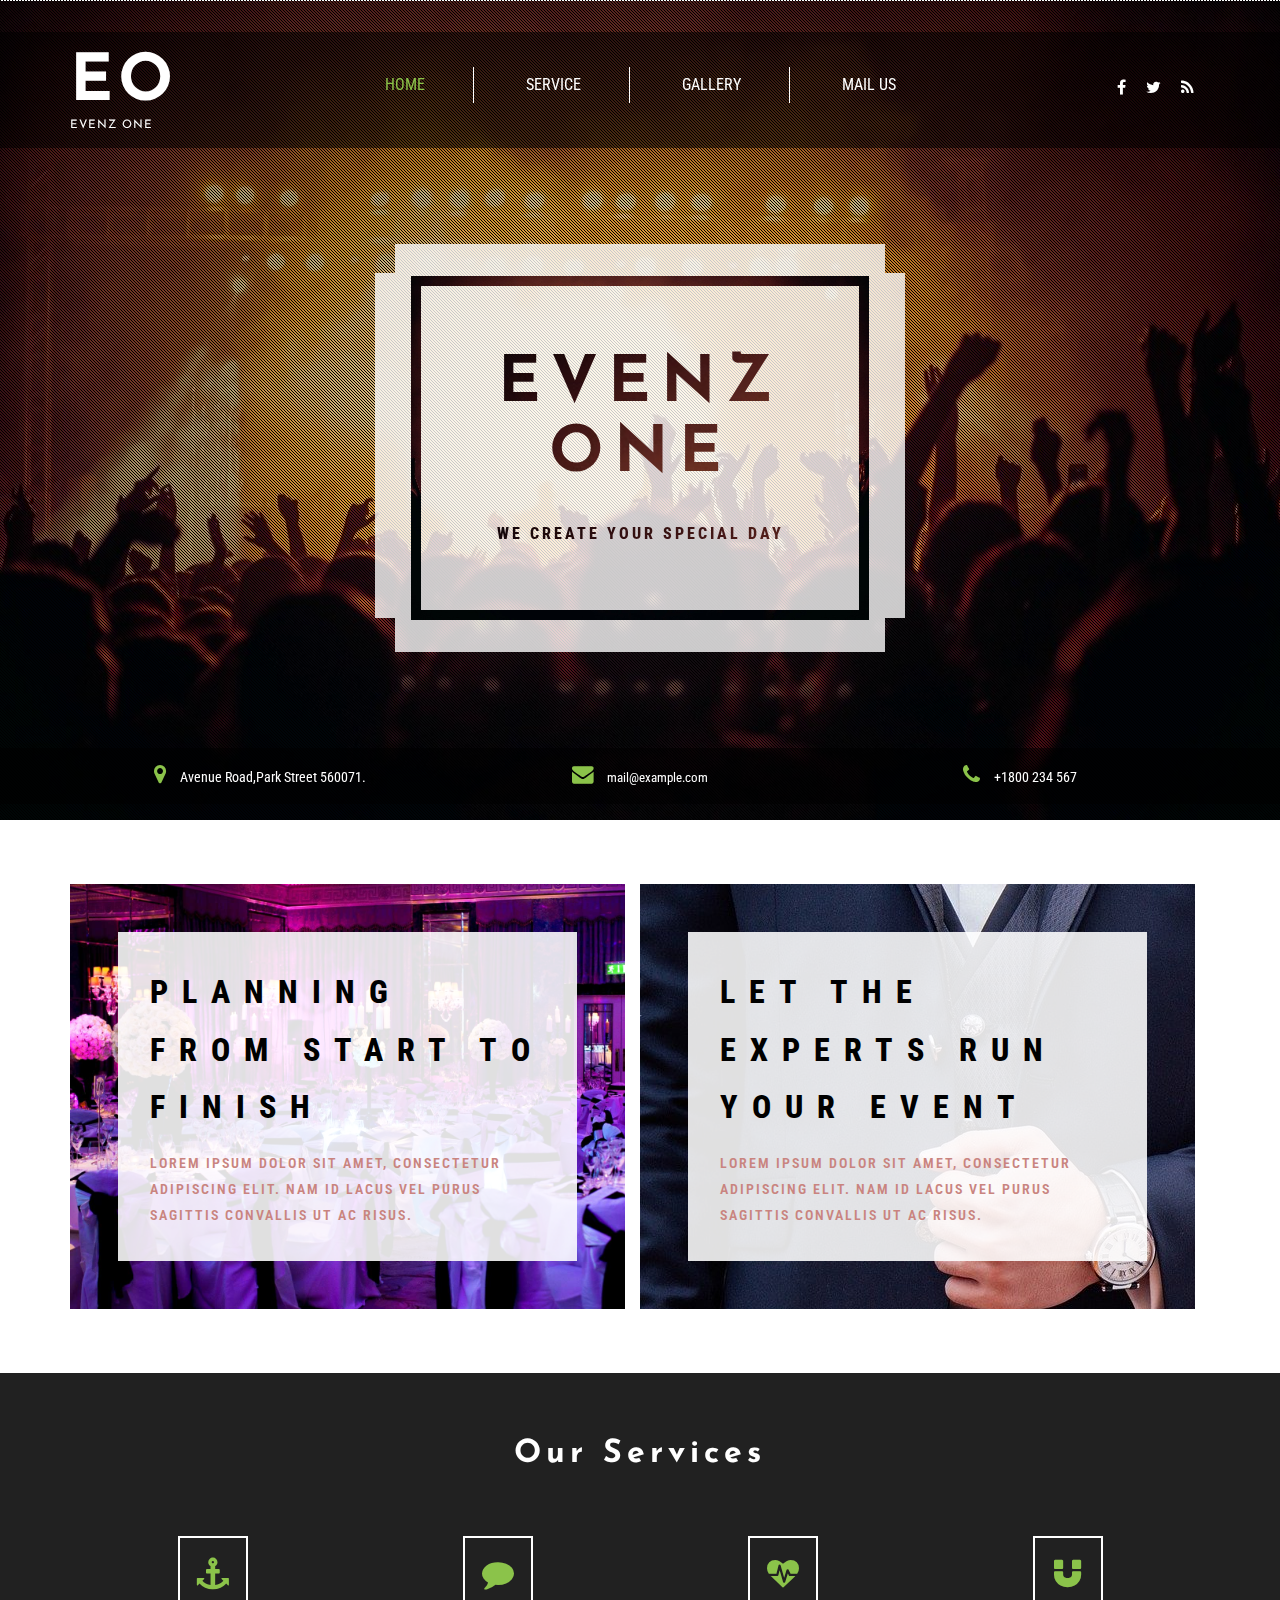
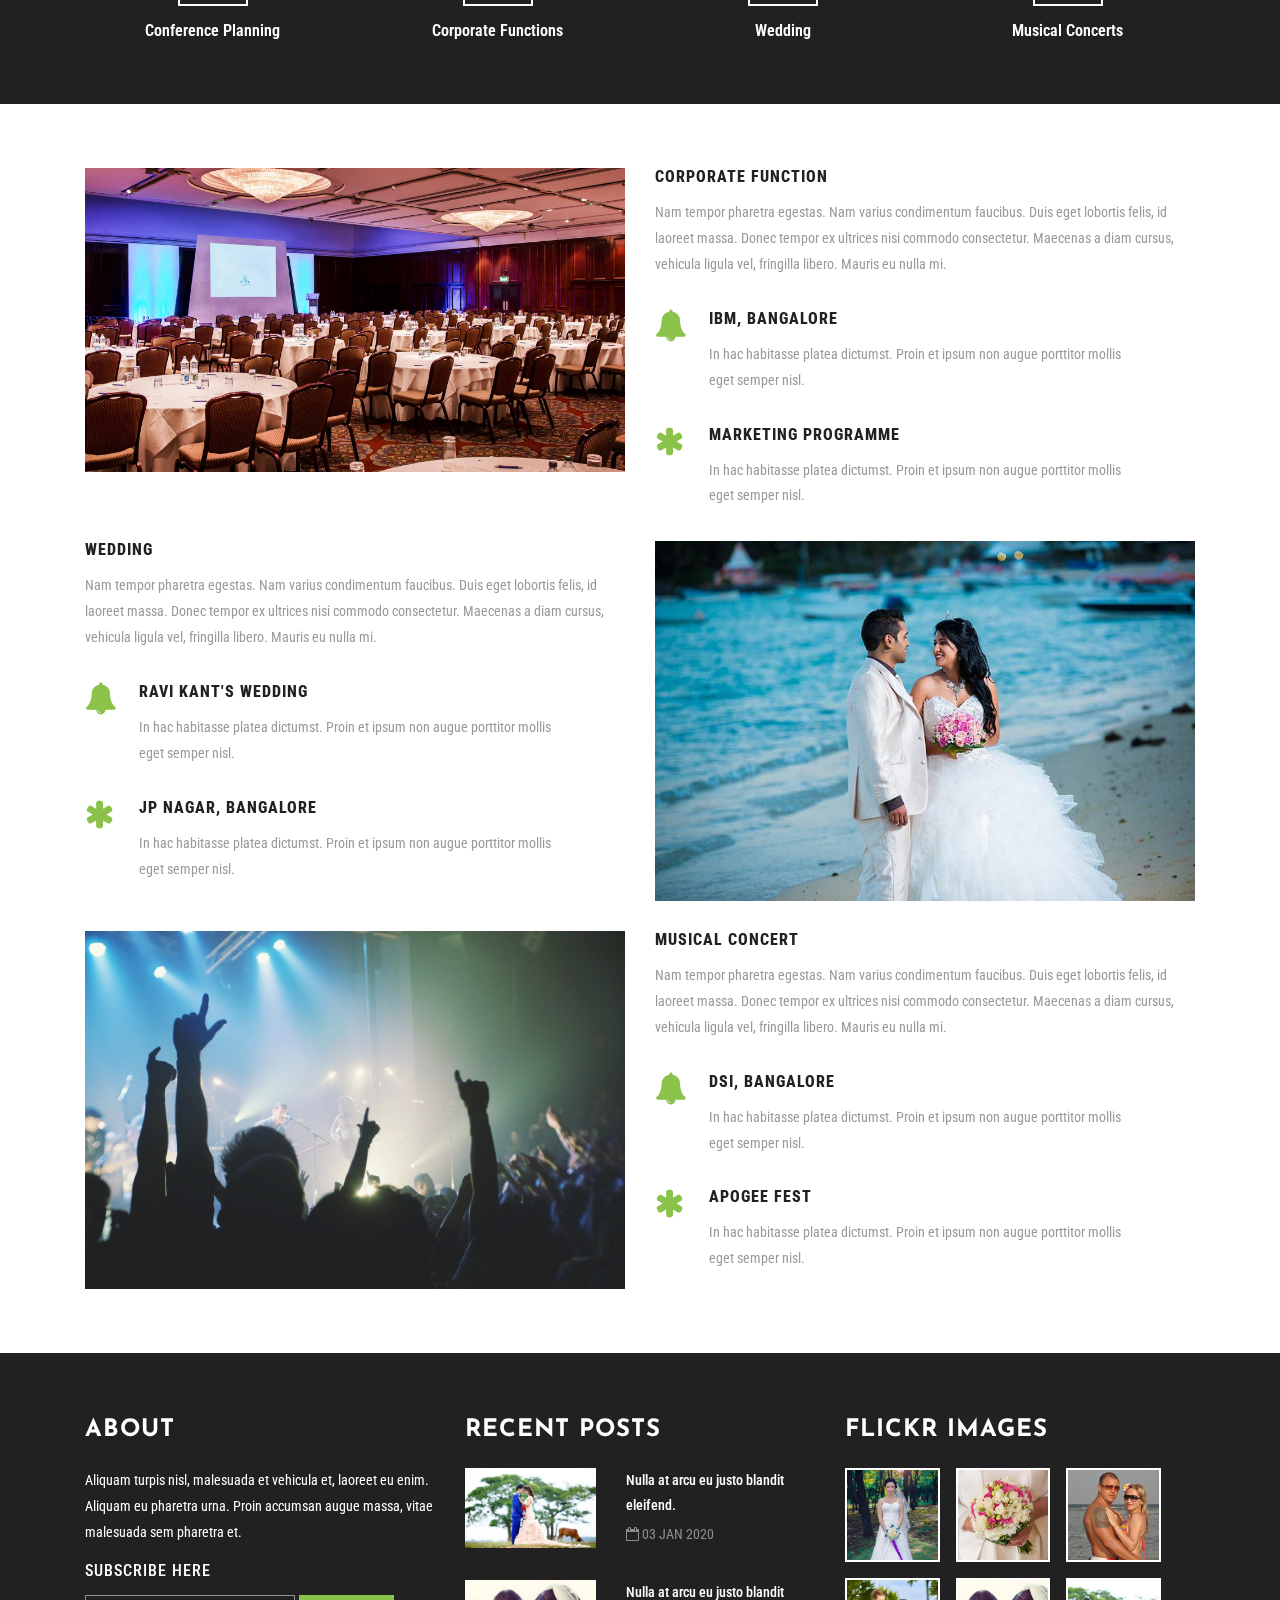
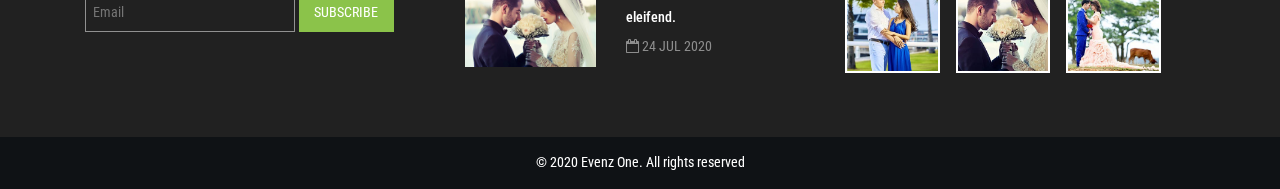
<file: index.html>
<!--A Design by W3layouts
Author: W3layout
Author URL: http://w3layouts.com
License: Creative Commons Attribution 3.0 Unported
License URL: http://creativecommons.org/licenses/by/3.0/
-->
<!DOCTYPE html>
<html lang="en">
<head>
<title>EvenzOne</title>
<meta name="viewport" content="width=device-width, initial-scale=1">
<meta charset="utf-8">
<meta name="keywords" content="Wedding Venue Responsive web template, Bootstrap Web Templates, Flat Web Templates, Android Compatible web template, 
Smartphone Compatible web template, free webdesigns for Nokia, Samsung, LG, SonyEricsson, Motorola web design" />
<script type="application/x-javascript"> addEventListener("load", function() { setTimeout(hideURLbar, 0); }, false); function hideURLbar(){ window.scrollTo(0,1); } </script>
<!-- bootstrap-css -->
<link href="css/bootstrap.css" rel="stylesheet" type="text/css" media="all" />
<!--// bootstrap-css -->
<!-- css -->
<link rel="stylesheet" href="css/style.css" type="text/css" media="all" />
<!--// css -->
<!-- font-awesome icons -->
<link href="css/font-awesome.css" rel="stylesheet"> 
<!-- //font-awesome icons -->
<!-- font -->
<link href="//fonts.googleapis.com/css?family=Josefin+Sans:100,100i,300,300i,400,400i,600,600i,700,700i" rel="stylesheet">
<link href='//fonts.googleapis.com/css?family=Roboto+Condensed:400,700italic,700,400italic,300italic,300' rel='stylesheet' type='text/css'>
<!-- //font -->
<script src="js/jquery-1.11.1.min.js"></script>
<script src="js/bootstrap.js"></script>
<script type="text/javascript">
	jQuery(document).ready(function($) {
		$(".scroll").click(function(event){		
			event.preventDefault();
			$('html,body').animate({scrollTop:$(this.hash).offset().top},1000);
		});
	});
</script> 
<!--[if lt IE 9]>
  <script src="https://oss.maxcdn.com/libs/html5shiv/3.7.0/html5shiv.js"></script>
<![endif]-->
</head>
<body>
	<!-- banner -->
	<div class="banner jarallax">
		<div class="agileinfo-dot">
			<div class="header">
				<div class="container">
					<div class="header-top-grids">
						<div class="agileits-logo">
							<h1><a href="index.html">EO<span>Evenz One</span></a></h1>
						</div>
						<div class="top-nav">
							<nav class="navbar navbar-default">
								<!-- Brand and toggle get grouped for better mobile display -->
								<div class="navbar-header">
									<button type="button" class="navbar-toggle collapsed" data-toggle="collapse" data-target="#bs-example-navbar-collapse-1">
										<span class="sr-only">Toggle navigation</span>
										<span class="icon-bar"></span>
										<span class="icon-bar"></span>
										<span class="icon-bar"></span>
									</button>
								</div>

								<!-- Collect the nav links, forms, and other content for toggling -->
								<div class="collapse navbar-collapse nav-wil" id="bs-example-navbar-collapse-1">
									<nav>
										<ul class="nav navbar-nav">
											<li class="active"><a href="index.html">Home</a></li>
											<li><a href="service.html">Service</a></li>
											<li><a href="gallery.html">Gallery</a></li>	
											<li><a href="mail.html">Mail Us</a></li>
										</ul>
									</nav>
								</div>
								<!-- /.navbar-collapse -->
							</nav>
						</div>
						<div class="agileinfo-social-grids">
							<ul>
								<li><a href="#"><i class="fa fa-facebook"></i></a></li>
								<li><a href="#"><i class="fa fa-twitter"></i></a></li>
								<li><a href="#"><i class="fa fa-rss"></i></a></li>
							</ul>
						</div>
					</div>
					<div class="clearfix"> </div>
				</div>
			</div>
			<div class="w3layouts-banner">
				<div class="container">
					<div class="w3-banner-info">
						<div class="w3l-banner-text">
							<h2>Evenz One</h2>
							<p>We create your special day</p>
						</div>
					</div>
				</div>
			</div>
			<div class="w3ls-banner-info-bottom">
				<div class="container">
					<div class="banner-address">
						<div class="col-md-4 banner-address-left">
							<p><i class="fa fa-map-marker" aria-hidden="true"></i> Avenue Road,Park Street 560071.</p>
						</div>
						<div class="col-md-4 banner-address-left">
							<p><i class="fa fa-envelope" aria-hidden="true"></i> <a href="mailto:example@email.com">mail@example.com</a></p>
						</div>
						<div class="col-md-4 banner-address-left">
							<p><i class="fa fa-phone" aria-hidden="true"></i> +1800 234 567</p>
						</div>
						<div class="clearfix"> </div>
					</div>
				</div>
			</div>
		</div>
	</div>
	<!-- //banner -->
	<!-- banner-bottom -->
	<div class="banner-bottom">
		<div class="container">
			<div class="wthree-bottom-grids">
				<div class="col-md-6 wthree-bottom-grid">
					<div class="w3-agileits-bottom-left">
						<div class="w3-agileits-bottom-left-text">
							<h3>Planning from start to finish</h3>
							<p>Lorem ipsum dolor sit amet, consectetur adipiscing elit. Nam id lacus vel purus sagittis convallis ut ac risus.</p>
						</div>
					</div>
				</div>
				<div class="col-md-6 wthree-bottom-grid">
					<div class="w3-agileits-bottom-left w3-agileits-bottom-right">
						<div class="w3-agileits-bottom-left-text">
							<h3>LET THE EXPERTS RUN YOUR EVENT</h3>
							<p>Lorem ipsum dolor sit amet, consectetur adipiscing elit. Nam id lacus vel purus sagittis convallis ut ac risus.</p>
						</div>
					</div>
				</div>
				<div class="clearfix"> </div>
			</div>
		</div>
	</div>
	<!-- //banner-bottom -->
	<!-- services -->
	<div class="services">
		<div class="container">
			<div class="agile-heading">
				<h3>Our Services</h3>
			</div>
			<div class="w3-agileits-services-grids">
				<div class="services-right-grids">
					<div class="col-sm-3 services-right-grid">
						<div class="services-icon hvr-radial-in">
							<i class="fa fa-anchor" aria-hidden="true"></i>
						</div>
						<div class="services-icon-info">
							<h5>Conference Planning</h5>
						</div>
					</div>
					<div class="col-sm-3 services-right-grid">
						<div class="services-icon hvr-radial-in">
							<i class="fa fa-comment" aria-hidden="true"></i>
						</div>
						<div class="services-icon-info">
							<h5>Corporate Functions</h5>
						</div>
					</div>
					<div class="col-sm-3 services-right-grid">
						<div class="services-icon hvr-radial-in">
							<i class="fa fa-heartbeat" aria-hidden="true"></i>
						</div>
						<div class="services-icon-info">
							<h5>Wedding</h5>
						</div>
					</div>
					<div class="col-sm-3 services-right-grid">
						<div class="services-icon hvr-radial-in">
							<i class="fa fa-magnet" aria-hidden="true"></i>
						</div>
						<div class="services-icon-info">
							<h5>Musical Concerts</h5>
						</div>
					</div>
					<div class="clearfix"> </div>
				</div>
			</div>
		</div>
	</div>
	<!-- //services -->
	<!-- services-bottom -->
	<div class="services-bottom">
		<div class="container">
			<div class="wthree-services-bottom-grids">
				<div class="col-md-6 wthree-services-left">
					<img src="images/ibm.jpg" alt="" />
				</div>
				<div class="col-md-6 wthree-services-right">
					<div class="wthree-services-right-top">
						<h4>Corporate Function</h4>
						<p>Nam tempor pharetra egestas. Nam varius condimentum faucibus. Duis eget lobortis felis, id laoreet massa. Donec tempor ex ultrices nisi commodo consectetur. Maecenas a diam cursus, vehicula ligula vel, fringilla libero. Mauris eu nulla mi.</p>
					</div>
					<div class="wthree-services-right-bottom">
						<div class="services-right-bottom-bottom">
							<div class="services-bottom-icon">
								<i class="fa fa-bell" aria-hidden="true"></i>
							</div>
							<div class="services-bottom-info">
								<h5>IBM, Bangalore</h5>
								<p>In hac habitasse platea dictumst. Proin et ipsum non augue porttitor mollis eget semper nisl.</p>
							</div>
							<div class="clearfix"> </div>
						</div>
						<div class="services-right-bottom-bottom">
							<div class="services-bottom-icon">
								<i class="fa fa-asterisk" aria-hidden="true"></i>
							</div>
							<div class="services-bottom-info">
								<h5>Marketing Programme</h5>
								<p>In hac habitasse platea dictumst. Proin et ipsum non augue porttitor mollis eget semper nisl.</p>
							</div>
							<div class="clearfix"> </div>
						</div>
					</div>
					<div class="clearfix"> </div>
				</div>
				<div class="clearfix"> </div>
			</div>
			<div class="wthree-services-bottom-grids w3-services-bottom">
				<div class="col-md-6 wthree-services-right">
					<div class="wthree-services-right-top">
						<h4>Wedding</h4>
						<p>Nam tempor pharetra egestas. Nam varius condimentum faucibus. Duis eget lobortis felis, id laoreet massa. Donec tempor ex ultrices nisi commodo consectetur. Maecenas a diam cursus, vehicula ligula vel, fringilla libero. Mauris eu nulla mi.</p>
					</div>
					<div class="wthree-services-right-bottom">
						<div class="services-right-bottom-bottom">
							<div class="services-bottom-icon">
								<i class="fa fa-bell" aria-hidden="true"></i>
							</div>
							<div class="services-bottom-info">
								<h5>Ravi Kant's Wedding</h5>
								<p>In hac habitasse platea dictumst. Proin et ipsum non augue porttitor mollis eget semper nisl.</p>
							</div>
							<div class="clearfix"> </div>
						</div>
						<div class="services-right-bottom-bottom">
							<div class="services-bottom-icon">
								<i class="fa fa-asterisk" aria-hidden="true"></i>
							</div>
							<div class="services-bottom-info">
								<h5>Jp Nagar, Bangalore</h5>
								<p>In hac habitasse platea dictumst. Proin et ipsum non augue porttitor mollis eget semper nisl.</p>
							</div>
							<div class="clearfix"> </div>
						</div>
					</div>
					<div class="clearfix"> </div>
				</div>
				<div class="col-md-6 wthree-services-left">
					<img src="images/6.jpg" alt="" />
				</div>
				<div class="clearfix"> </div>
			</div>
			<div class="wthree-services-bottom-grids"  style="margin-top:30px;">
				<div class="col-md-6 wthree-services-left">
					<img src="images/musical.jpg" alt="" />
				</div>
				<div class="col-md-6 wthree-services-right">
					<div class="wthree-services-right-top">
						<h4>Musical Concert</h4>
						<p>Nam tempor pharetra egestas. Nam varius condimentum faucibus. Duis eget lobortis felis, id laoreet massa. Donec tempor ex ultrices nisi commodo consectetur. Maecenas a diam cursus, vehicula ligula vel, fringilla libero. Mauris eu nulla mi.</p>
					</div>
					<div class="wthree-services-right-bottom">
						<div class="services-right-bottom-bottom">
							<div class="services-bottom-icon">
								<i class="fa fa-bell" aria-hidden="true"></i>
							</div>
							<div class="services-bottom-info">
								<h5>DSI, Bangalore</h5>
								<p>In hac habitasse platea dictumst. Proin et ipsum non augue porttitor mollis eget semper nisl.</p>
							</div>
							<div class="clearfix"> </div>
						</div>
						<div class="services-right-bottom-bottom">
							<div class="services-bottom-icon">
								<i class="fa fa-asterisk" aria-hidden="true"></i>
							</div>
							<div class="services-bottom-info">
								<h5>APOGEE Fest</h5>
								<p>In hac habitasse platea dictumst. Proin et ipsum non augue porttitor mollis eget semper nisl.</p>
							</div>
							<div class="clearfix"> </div>
						</div>
					</div>
					<div class="clearfix"> </div>
				</div>
				<div class="clearfix"> </div>
			</div>
		</div>
	</div>
	<!-- //services-bottom -->
	<!-- footer -->
	<footer>
		<div class="container">
			<div class="agile-footer-grids">
				<div class="col-md-4 agile-footer-grid">
					<h4>About</h4>
					<div class="agile-footer-info">
						<p>Aliquam turpis nisl, malesuada et vehicula et, laoreet eu enim. Aliquam eu pharetra urna. Proin accumsan augue massa, vitae malesuada sem pharetra et.</p>
						<h5>Subscribe Here</h5>
						<form action="#" method="post">
							<input type="email" name="Email" placeholder="Email" required="">
							<input type="submit" value="Subscribe">
						</form>
					</div>
				</div>
				<div class="col-md-4 agile-footer-grid">
					<h4>Recent Posts</h4>
					<div class="agile-post-grids">
						<div class="agile-post-grid">
							<div class="col-md-5 agile-post-left">
								<a href="#">
									<img src="images/p1.jpg" alt="">
								</a>
							</div>
							<div class="col-md-7 agile-post-right">
								<h5><a href="#">Nulla at arcu eu justo blandit eleifend.</a></h5>
								<p><i class="fa fa-calendar-o" aria-hidden="true"></i> 03 Jan 2020</p>
							</div>
							<div class="clearfix"> </div>
						</div>
						<div class="agile-post-grid">
							<div class="col-md-5 agile-post-left">
								<a href="#">
									<img src="images/p2.jpg" alt="">
								</a>
							</div>
							<div class="col-md-7 agile-post-right">
								<h5><a href="#">Nulla at arcu eu justo blandit eleifend.</a></h5>
								<p><i class="fa fa-calendar-o" aria-hidden="true"></i> 24 Jul 2020</p>
							</div>
							<div class="clearfix"> </div>
						</div>
					</div>
				</div>
				<div class="col-md-4 agile-footer-grid">
					<h4>Flickr Images</h4>
					<div class="popular-grids">
						<div class="popular-grid">
							<a href="#"><img src="images/f1.jpg" alt=""></a>
						</div>
						<div class="popular-grid">
							<a href="#"><img src="images/f2.jpg" alt=""></a>
						</div>
						<div class="popular-grid">
							<a href="#"><img src="images/f3.jpg" alt=""></a>
						</div>
						<div class="clearfix"> </div>
					</div>
					<div class="popular-grids">
						<div class="popular-grid">
							<a href="#"><img src="images/f4.jpg" alt=""></a>
						</div>
						<div class="popular-grid">
							<a href="#"><img src="images/f5.jpg" alt=""></a>
						</div>
						<div class="popular-grid">
							<a href="#"><img src="images/f6.jpg" alt=""></a>
						</div>
						<div class="clearfix"> </div>
					</div>
				</div>
				<div class="clearfix"> </div>
			</div>
		</div>
	</footer>
	<!-- //footer -->
	<!-- copyright -->
	<div class="agileits-w3layouts">
		<div class="container">
			<p>© 2020 Evenz One. All rights reserved</p>
		</div>
	</div>
	<!-- //copyright -->
	<!-- jarallax -->
	<script src="js/jarallax.js"></script>
	<script src="js/SmoothScroll.min.js"></script>
	<script type="text/javascript">
		/* init Jarallax */
		$('.jarallax').jarallax({
			speed: 0.5,
			imgWidth: 1366,
			imgHeight: 768
		})
	</script>
	<!-- //jarallax -->
	<script src="js/SmoothScroll.min.js"></script>
	<script type="text/javascript" src="js/move-top.js"></script>
	<script type="text/javascript" src="js/easing.js"></script>
	<!-- here stars scrolling icon -->
	<script type="text/javascript">
		$(document).ready(function() {
			/*
				var defaults = {
				containerID: 'toTop', // fading element id
				containerHoverID: 'toTopHover', // fading element hover id
				scrollSpeed: 1200,
				easingType: 'linear' 
				};
			*/
								
			$().UItoTop({ easingType: 'easeOutQuart' });
								
			});
	</script>
<!-- //here ends scrolling icon -->
<script src="js/modernizr.custom.js"></script>

</body>	
</html>
</file>
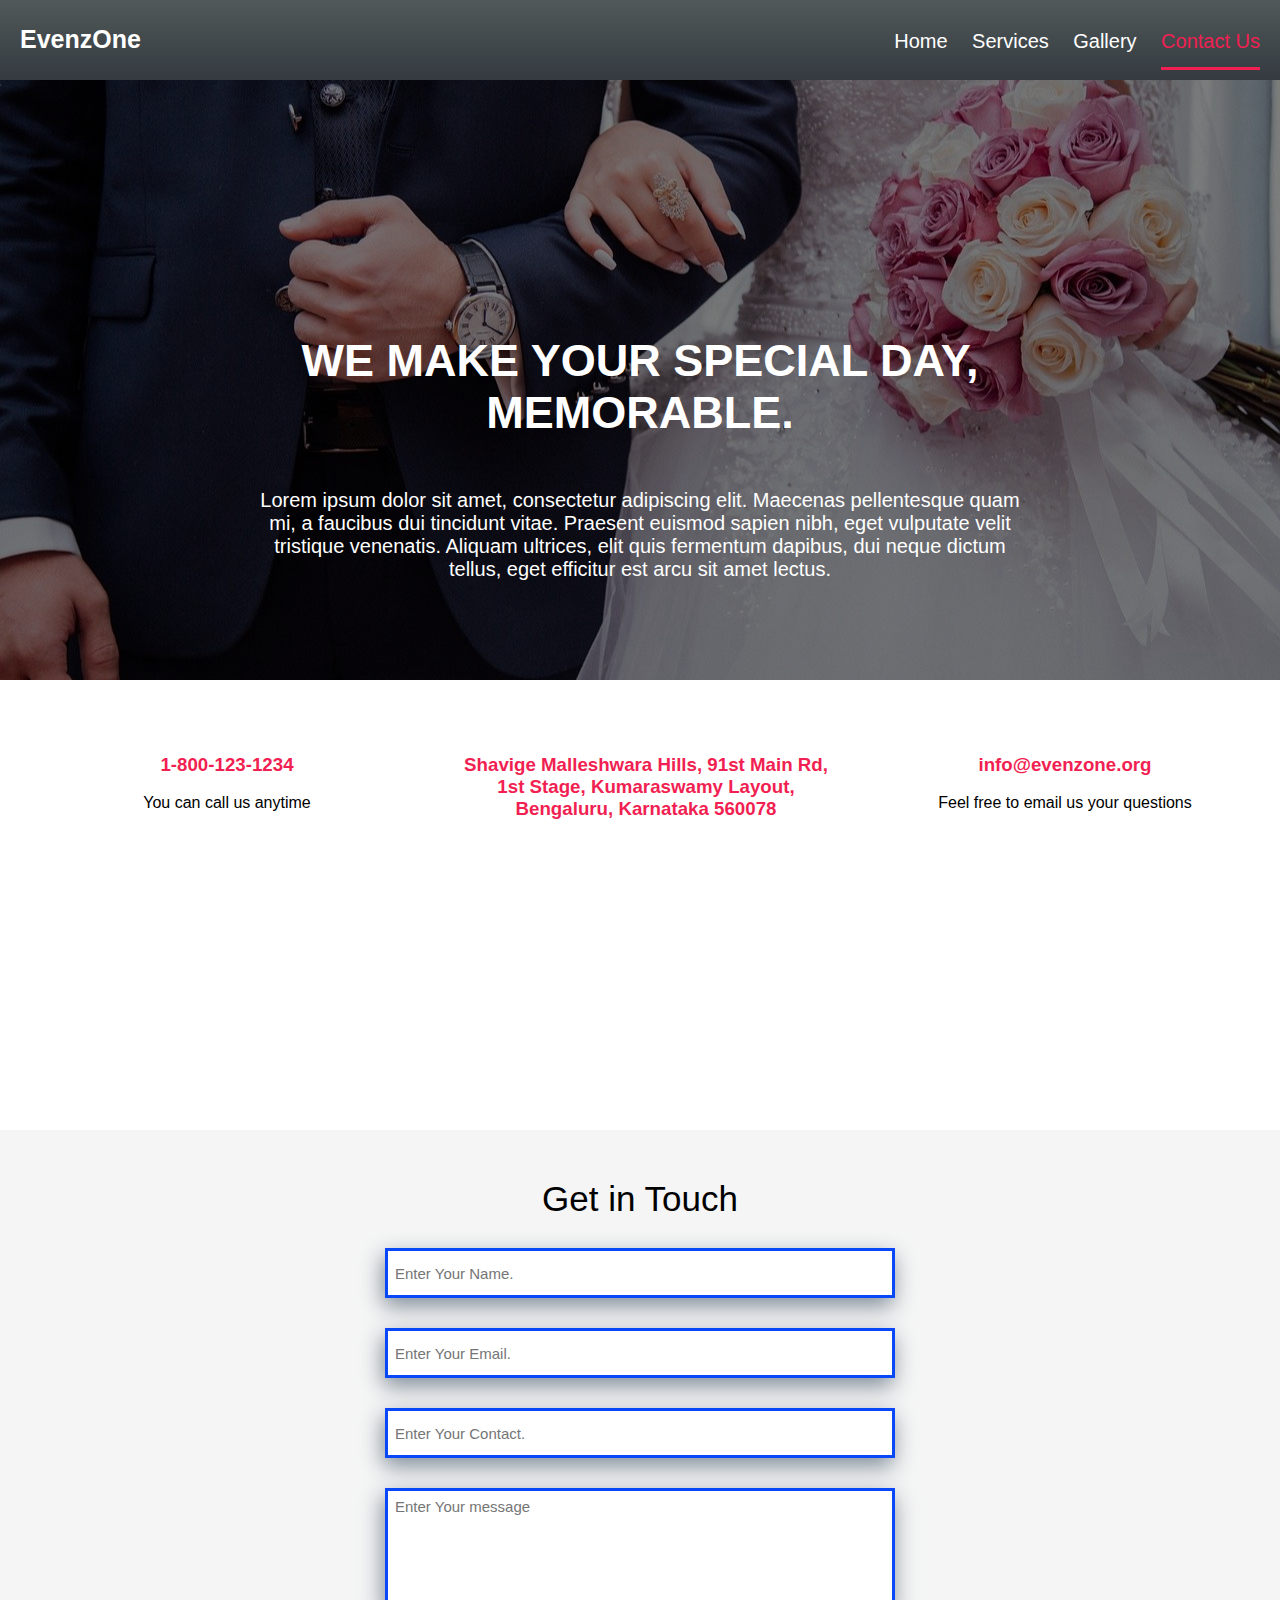
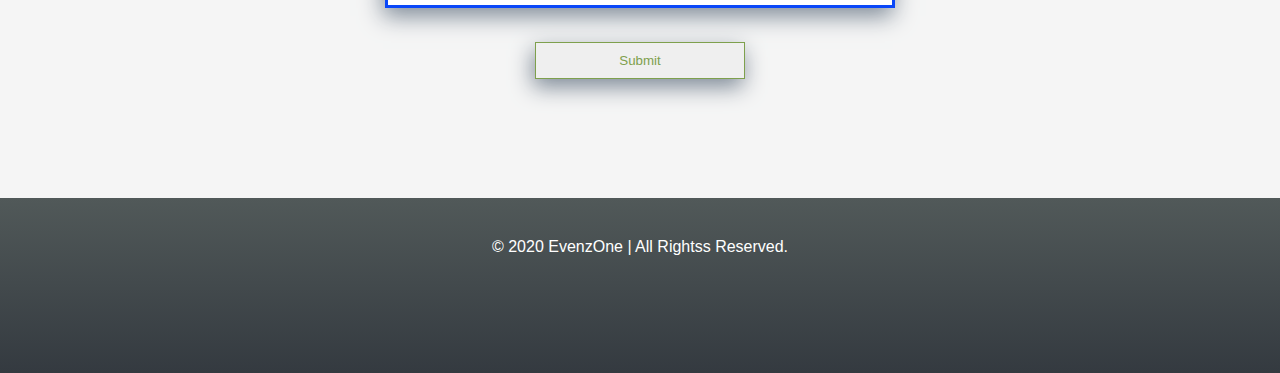
<file: contact.html>
<!DOCTYPE html>
<html>
<head>
	<title>EvenzOne</title>
	<link rel="stylesheet" type="text/css" href="contactstyle.css">
	<script src="contact.js"></script>
	<link rel="stylesheet" href="https://use.fontawesome.com/releases/v5.14.0/css/all.css" integrity="sha384-HzLeBuhoNPvSl5KYnjx0BT+WB0QEEqLprO+NBkkk5gbc67FTaL7XIGa2w1L0Xbgc" crossorigin="anonymous">
</head>
<body>
<nav>
	<div class="logo">
		<h3>EvenzOne</h3>
	</div>
	<div class="menu-nav">
		<ul>
			<li><a href="index.html">Home</a></li>
			<li><a href="service.html">Services</a></li>
			<li><a href="gallery.html">Gallery</a></li>
			<li><a class="active" href="contact.html">Contact Us</a></li>
		</ul>
	</div>
</nav>

<section class="home-sec">
<div class="home-image">

</div>
<div class="home-text">
	<div class="text-con">
		<h1>WE MAKE YOUR SPECIAL DAY, MEMORABLE.</h1>
		<p>Lorem ipsum dolor sit amet, consectetur adipiscing elit. Maecenas pellentesque quam mi, a faucibus dui tincidunt vitae. Praesent euismod sapien nibh, eget vulputate velit tristique venenatis. Aliquam ultrices, elit quis fermentum dapibus, dui neque dictum tellus, eget efficitur est arcu sit amet lectus.</p>
	</div>
</div>
</section>
<div class="content1">
	<div class="content1-block">
		<p><i class="fas fa-phone-volume"></i></p>
		<h3>1-800-123-1234</h3>
		<p class="small-text">You can call us anytime</p>
	</div>
	<div class="content1-block">
		<p><i class="fas fa-map-marker-alt"></i></p>
		<h3>Shavige Malleshwara Hills, 91st Main Rd, 1st Stage, Kumaraswamy Layout, Bengaluru, Karnataka 560078<h3>
	</div>
	<div class="content1-block">
		<p><i class="fas fa-mail-bulk"></i></p>
		<h3>info@evenzone.org</h3>
		<p class="small-text">Feel free to email us your questions</p>
	</div>
</div>

<div class="contact">
	<h2>Get in Touch</h2>
	<div class="form-div">
		<form action="contact.html" onsubmit="return myFunction1()">
			<input type="text"  id="name"  placeholder="Enter Your Name.">
			<p id="namefield">**Name field cant be left bank</p>
			<br>
			<input type="email" id="email"  placeholder="Enter Your Email.">
			<p id="efield">**Email field cant be left bank</p>
			<p id="e1field">**Please enter a valid email</p>
			<br>
			<input type="tel" id="contact"  placeholder="Enter Your Contact.">
			<p id="cfield">**Contact field cant be left bank</p>
			<p id="c1field">**Please enter a valid contact</p>
			<br>
			<textarea class="message" id="message" placeholder="Enter Your message" required></textarea>
			<p id="messagefield">**Message field cant be left bank</p>
			<br>
			<input type="submit" id="submit"  value="Submit">
		</form>
	</div>
</div>

<footer>
	<p class="footerp">&copy;&nbsp;2020 EvenzOne | All Rightss Reserved.</p>
	<p><i class="fab fa-facebook"></i>&nbsp;<i class="fab fa-linkedin"></i>&nbsp;<i class="fab fa-youtube"></i>&nbsp;<i class="fab fa-twitter-square"></i>&nbsp;<i class="fab fa-instagram"></i></p>
</footer>
</body>
</html>
</file>
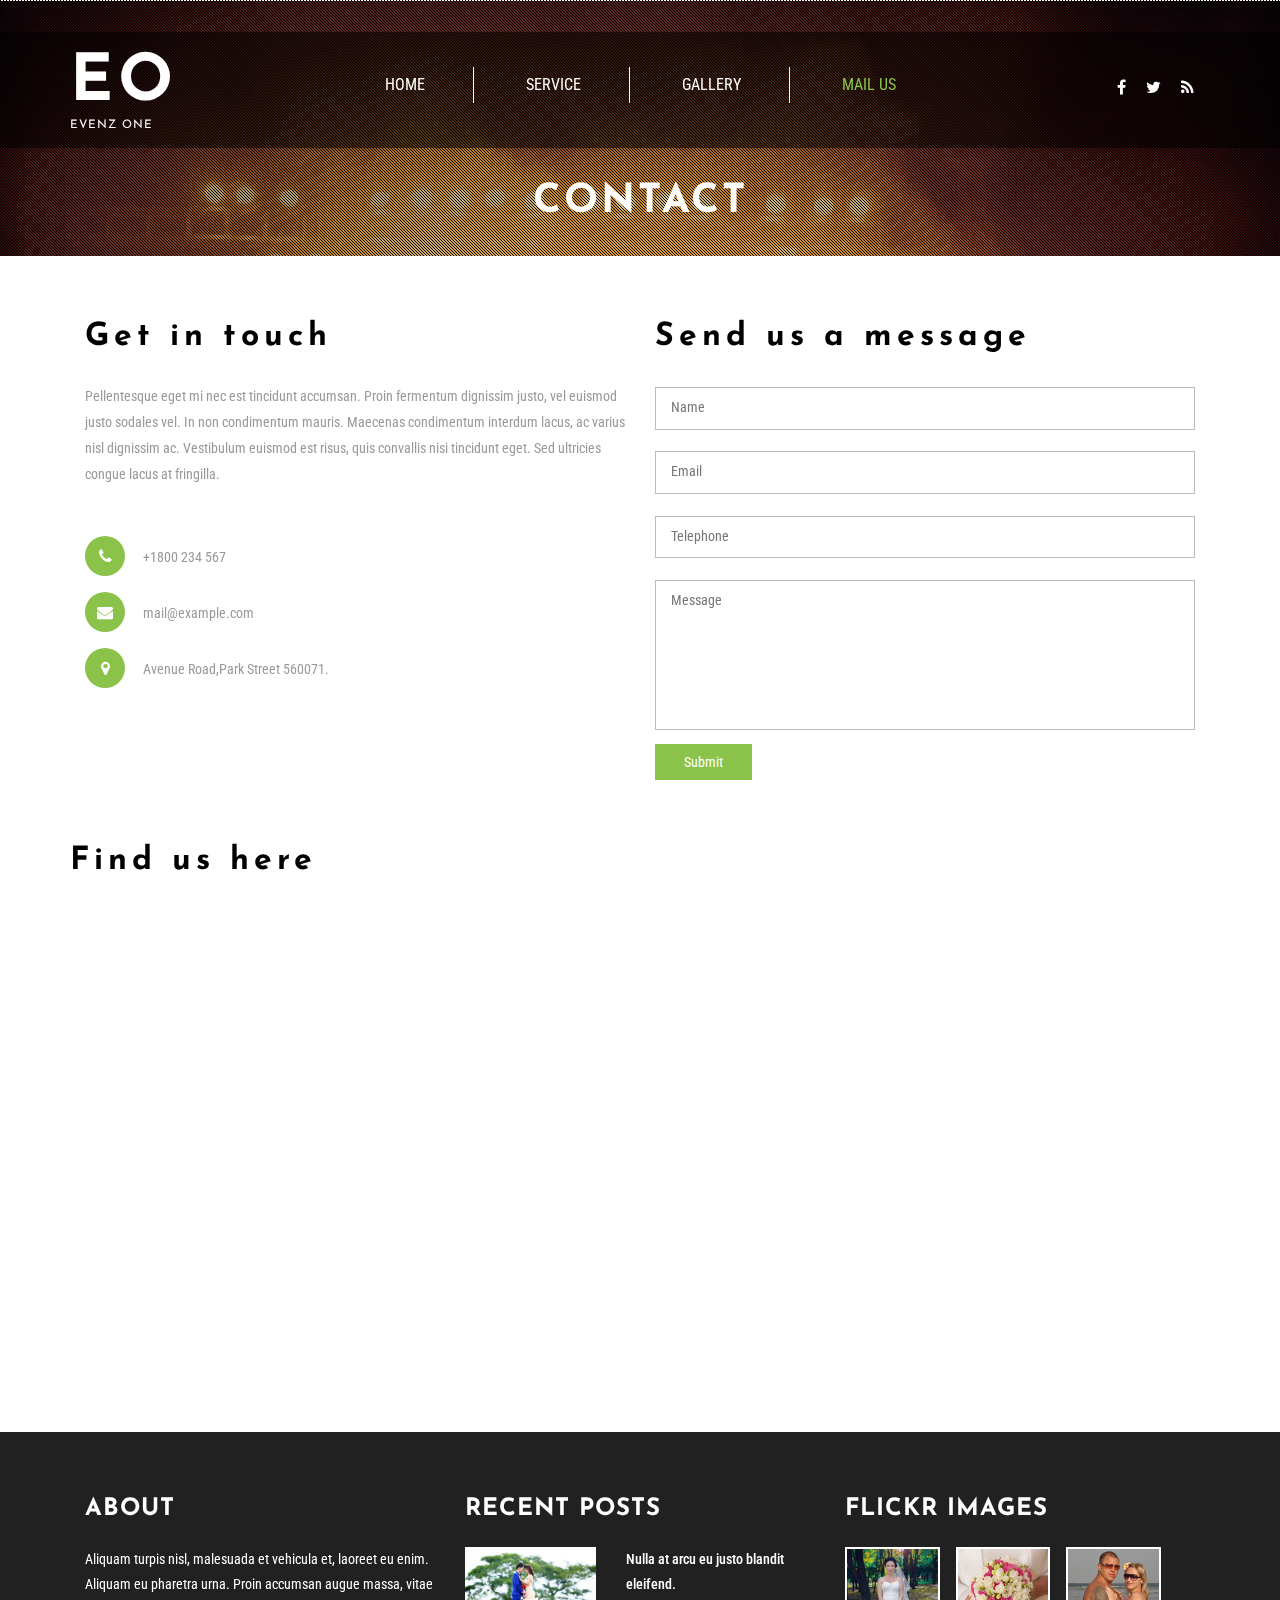
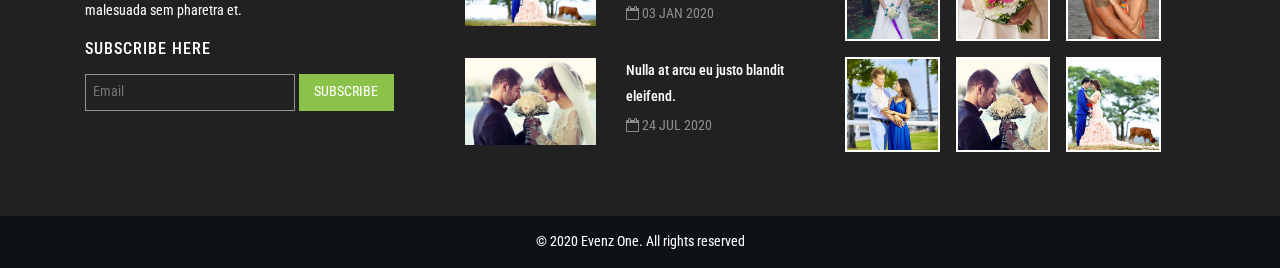
<file: mail.html>
<!--A Design by W3layouts
Author: W3layout
Author URL: http://w3layouts.com
License: Creative Commons Attribution 3.0 Unported
License URL: http://creativecommons.org/licenses/by/3.0/
-->
<!DOCTYPE html>
<html lang="en">
<head>
<title>EvenzOne</title>
<meta name="viewport" content="width=device-width, initial-scale=1">
<meta charset="utf-8">
<meta name="keywords" content="Wedding Venue Responsive web template, Bootstrap Web Templates, Flat Web Templates, Android Compatible web template, 
Smartphone Compatible web template, free webdesigns for Nokia, Samsung, LG, SonyEricsson, Motorola web design" />
<script type="application/x-javascript"> addEventListener("load", function() { setTimeout(hideURLbar, 0); }, false); function hideURLbar(){ window.scrollTo(0,1); } </script>
<!-- bootstrap-css -->
<link href="css/bootstrap.css" rel="stylesheet" type="text/css" media="all" />
<!--// bootstrap-css -->
<!-- css -->
<link rel="stylesheet" href="css/style.css" type="text/css" media="all" />
<!--// css -->
<!-- font-awesome icons -->
<link href="css/font-awesome.css" rel="stylesheet"> 
<!-- //font-awesome icons -->
<!-- font -->
<link href="//fonts.googleapis.com/css?family=Josefin+Sans:100,100i,300,300i,400,400i,600,600i,700,700i" rel="stylesheet">
<link href='//fonts.googleapis.com/css?family=Roboto+Condensed:400,700italic,700,400italic,300italic,300' rel='stylesheet' type='text/css'>
<!-- //font -->
<script src="js/jquery-1.11.1.min.js"></script>
<script src="js/bootstrap.js"></script>
<script type="text/javascript">
	jQuery(document).ready(function($) {
		$(".scroll").click(function(event){		
			event.preventDefault();
			$('html,body').animate({scrollTop:$(this.hash).offset().top},1000);
		});
	});
</script> 
<!--[if lt IE 9]>
  <script src="https://oss.maxcdn.com/libs/html5shiv/3.7.0/html5shiv.js"></script>
<![endif]-->
</head>
<body>
	<!-- banner -->
	<div class="banner jarallax">
		<div class="agileinfo-dot">
			<div class="header">
				<div class="container">
					<div class="header-top-grids">
						<div class="agileits-logo">
							<h1><a href="index.html">EO<span>Evenz One</span></a></h1>
						</div>
						<div class="top-nav">
							<nav class="navbar navbar-default">
								<!-- Brand and toggle get grouped for better mobile display -->
								<div class="navbar-header">
									<button type="button" class="navbar-toggle collapsed" data-toggle="collapse" data-target="#bs-example-navbar-collapse-1">
										<span class="sr-only">Toggle navigation</span>
										<span class="icon-bar"></span>
										<span class="icon-bar"></span>
										<span class="icon-bar"></span>
									</button>
								</div>

								<!-- Collect the nav links, forms, and other content for toggling -->
								<div class="collapse navbar-collapse nav-wil" id="bs-example-navbar-collapse-1">
									<nav>
										<ul class="nav navbar-nav">
											<li><a href="index.html">Home</a></li>
											<li><a href="service.html">Service</a></li>
											<li><a href="gallery.html">Gallery</a></li>	
											<li class="active"><a href="mail.html">Mail Us</a></li>
										</ul>
									</nav>
								</div>
								<!-- /.navbar-collapse -->
							</nav>
						</div>
						<div class="agileinfo-social-grids">
							<ul>
								<li><a href="#"><i class="fa fa-facebook"></i></a></li>
								<li><a href="#"><i class="fa fa-twitter"></i></a></li>
								<li><a href="#"><i class="fa fa-rss"></i></a></li>
							</ul>
						</div>
					</div>
					<div class="clearfix"> </div>
				</div>
			</div>
			<div class="wthree-heading">
				<h2>Contact</h2>
			</div>
		</div>
	</div>
	<!-- //banner -->
	<!-- contact -->
	<div class="contact">
		<div class="container">
			<div class="agile-contact-form">
				<div class="col-md-6 contact-form-left">
					<div class="w3layouts-contact-form-top">
						<h3>Get in touch</h3>
						<p>Pellentesque eget mi nec est tincidunt accumsan. Proin fermentum dignissim justo, vel euismod justo sodales vel. In non condimentum mauris. Maecenas condimentum interdum lacus, ac varius nisl dignissim ac. Vestibulum euismod est risus, quis convallis nisi tincidunt eget. Sed ultricies congue lacus at fringilla.</p>
					</div>
					<div class="agileits-contact-address">
						<ul>
							<li><i class="fa fa-phone" aria-hidden="true"></i> <span>+1800 234 567 </span></li>
							<li><i class="fa fa-phone fa-envelope" aria-hidden="true"></i> <span><a href="mailto:example@email.com">mail@example.com</a></span></li>
							<li><i class="fa fa-map-marker" aria-hidden="true"></i> <span> Avenue Road,Park Street 560071.</span></li>
						</ul>
					</div>
				</div>
				<div class="col-md-6 contact-form-right">
					<div class="contact-form-top">
						<h3>Send us a message</h3>
					</div>
					<div class="agileinfo-contact-form-grid">
						<form action="#" method="post">
							<input type="text" name="Name" placeholder="Name" required="">
							<input type="email" name="Email" placeholder="Email" required="">
							<input type="text" name="Telephone" placeholder="Telephone" required="">
							<textarea name="Message" placeholder="Message" required=""></textarea>
							<button class="btn1">Submit</button>
						</form>
					</div>
				</div>
				<div class="clearfix"> </div>
			</div>
			
			<div class="w3agile-map">
				<h3>Find us here</h3>
				<iframe src="https://www.google.com/maps/embed?pb=!1m18!1m12!1m3!1d497699.9974136764!2d77.35073191656822!3d12.95384771243405!2m3!1f0!2f0!3f0!3m2!1i1024!2i768!4f13.1!3m3!1m2!1s0x3bae1670c9b44e6d%3A0xf8dfc3e8517e4fe0!2sBengaluru%2C%20Karnataka!5e0!3m2!1sen!2sin!4v1600593138502!5m2!1sen!2sin" width="600" height="450" frameborder="0" style="border:0;" allowfullscreen="" aria-hidden="false" tabindex="0"></iframe>
			</div>
		</div>
	</div>
	<!-- //contact -->
	<!-- footer -->
	<footer>
		<div class="container">
			<div class="agile-footer-grids">
				<div class="col-md-4 agile-footer-grid">
					<h4>About</h4>
					<div class="agile-footer-info">
						<p>Aliquam turpis nisl, malesuada et vehicula et, laoreet eu enim. Aliquam eu pharetra urna. Proin accumsan augue massa, vitae malesuada sem pharetra et.</p>
						<h5>Subscribe Here</h5>
						<form action="#" method="post">
							<input type="email" name="Email" placeholder="Email" required="">
							<input type="submit" value="Subscribe">
						</form>
					</div>
				</div>
				<div class="col-md-4 agile-footer-grid">
					<h4>Recent Posts</h4>
					<div class="agile-post-grids">
						<div class="agile-post-grid">
							<div class="col-md-5 agile-post-left">
								<a href="#">
									<img src="images/p1.jpg" alt="">
								</a>
							</div>
							<div class="col-md-7 agile-post-right">
								<h5><a href="#">Nulla at arcu eu justo blandit eleifend.</a></h5>
								<p><i class="fa fa-calendar-o" aria-hidden="true"></i> 03 Jan 2020</p>
							</div>
							<div class="clearfix"> </div>
						</div>
						<div class="agile-post-grid">
							<div class="col-md-5 agile-post-left">
								<a href="#">
									<img src="images/p2.jpg" alt="">
								</a>
							</div>
							<div class="col-md-7 agile-post-right">
								<h5><a href="#">Nulla at arcu eu justo blandit eleifend.</a></h5>
								<p><i class="fa fa-calendar-o" aria-hidden="true"></i> 24 Jul 2020</p>
							</div>
							<div class="clearfix"> </div>
						</div>
					</div>
				</div>
				<div class="col-md-4 agile-footer-grid">
					<h4>Flickr Images</h4>
					<div class="popular-grids">
						<div class="popular-grid">
							<a href="#"><img src="images/f1.jpg" alt=""></a>
						</div>
						<div class="popular-grid">
							<a href="#"><img src="images/f2.jpg" alt=""></a>
						</div>
						<div class="popular-grid">
							<a href="#"><img src="images/f3.jpg" alt=""></a>
						</div>
						<div class="clearfix"> </div>
					</div>
					<div class="popular-grids">
						<div class="popular-grid">
							<a href="#"><img src="images/f4.jpg" alt=""></a>
						</div>
						<div class="popular-grid">
							<a href="#"><img src="images/f5.jpg" alt=""></a>
						</div>
						<div class="popular-grid">
							<a href="#"><img src="images/f6.jpg" alt=""></a>
						</div>
						<div class="clearfix"> </div>
					</div>
				</div>
				<div class="clearfix"> </div>
			</div>
		</div>
	</footer>
	<!-- //footer -->
	<!-- copyright -->
	<div class="agileits-w3layouts">
		<div class="container">
			<p>© 2020 Evenz One. All rights reserved</p>
		</div>
	</div>
	<!-- //copyright -->
	<!-- jarallax -->
	<script src="js/jarallax.js"></script>
	<script src="js/SmoothScroll.min.js"></script>
	<script type="text/javascript">
		/* init Jarallax */
		$('.jarallax').jarallax({
			speed: 0.5,
			imgWidth: 1366,
			imgHeight: 768
		})
	</script>
	<!-- //jarallax -->
	<script src="js/SmoothScroll.min.js"></script>
	<script type="text/javascript" src="js/move-top.js"></script>
	<script type="text/javascript" src="js/easing.js"></script>
	<!-- here stars scrolling icon -->
	<script type="text/javascript">
		$(document).ready(function() {
			/*
				var defaults = {
				containerID: 'toTop', // fading element id
				containerHoverID: 'toTopHover', // fading element hover id
				scrollSpeed: 1200,
				easingType: 'linear' 
				};
			*/
								
			$().UItoTop({ easingType: 'easeOutQuart' });
								
			});
	</script>
<!-- //here ends scrolling icon -->
<script src="js/modernizr.custom.js"></script>

</body>	
</html>
</file>
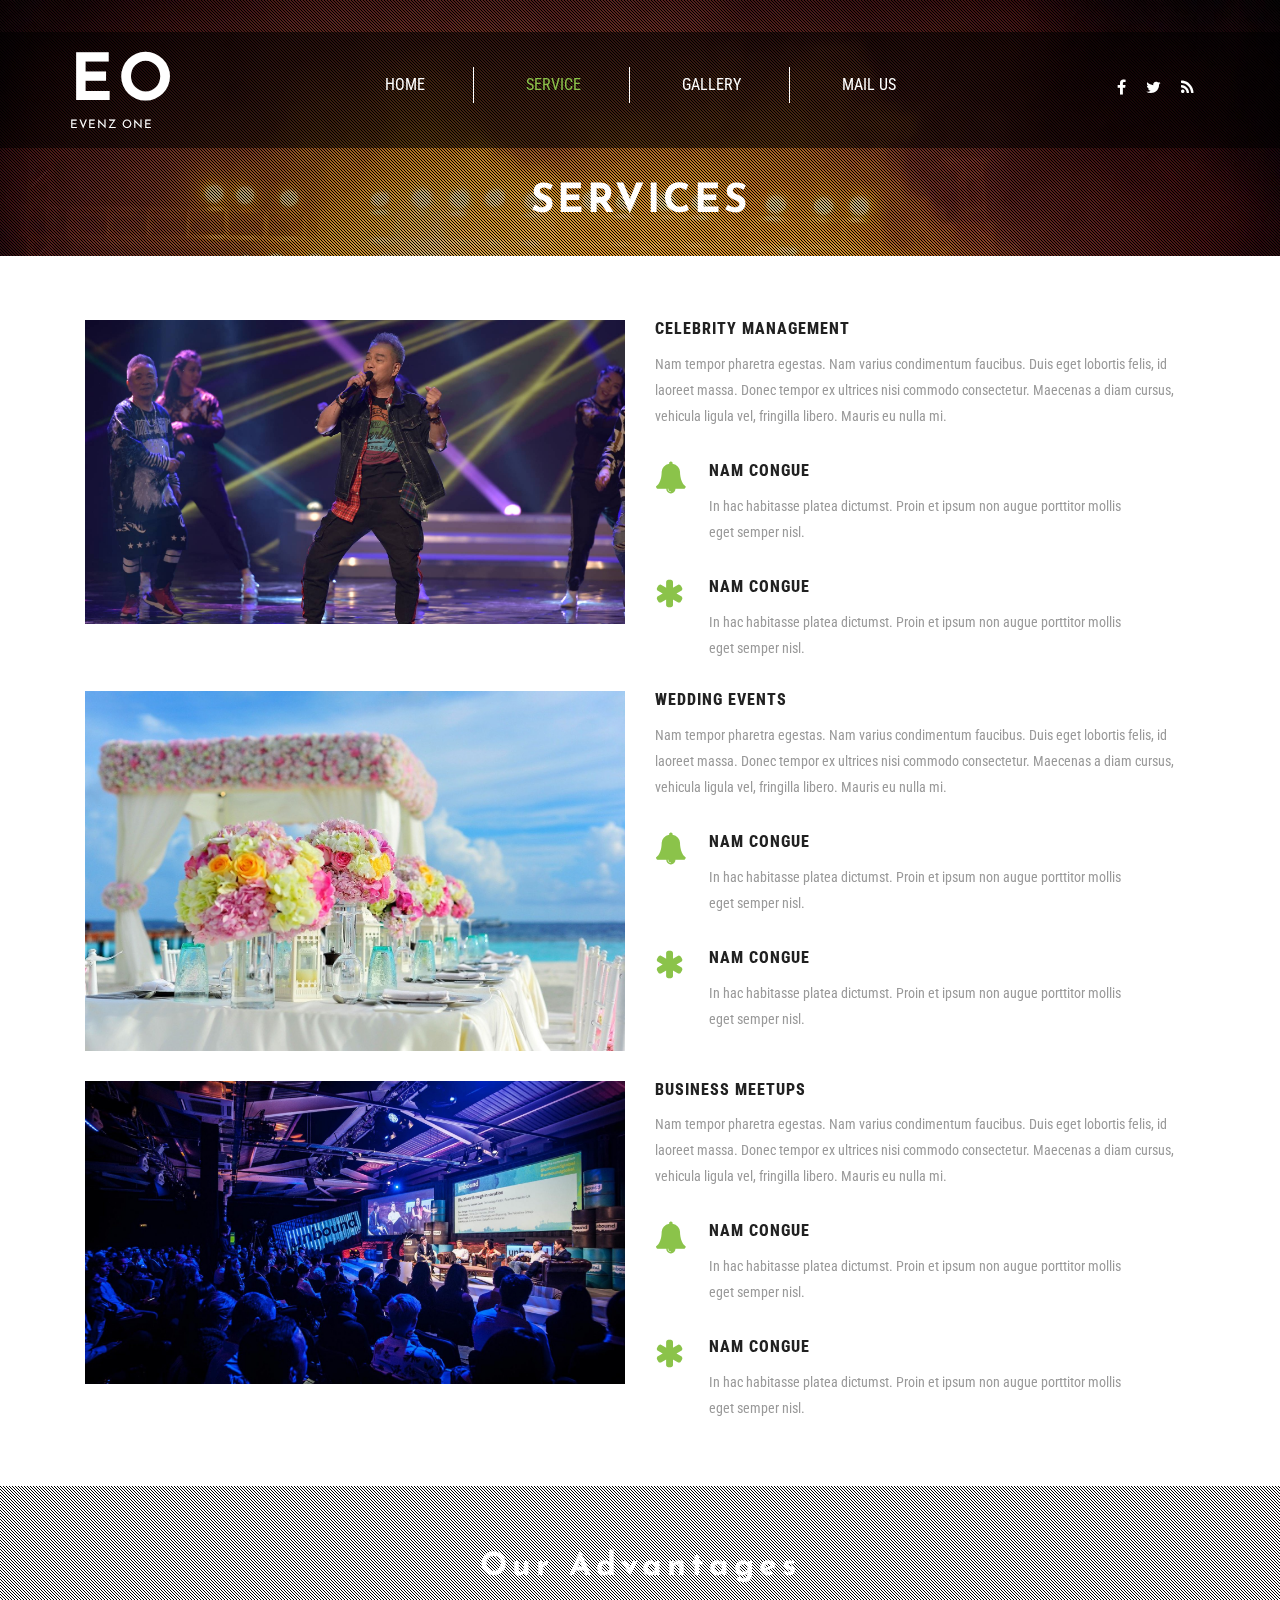
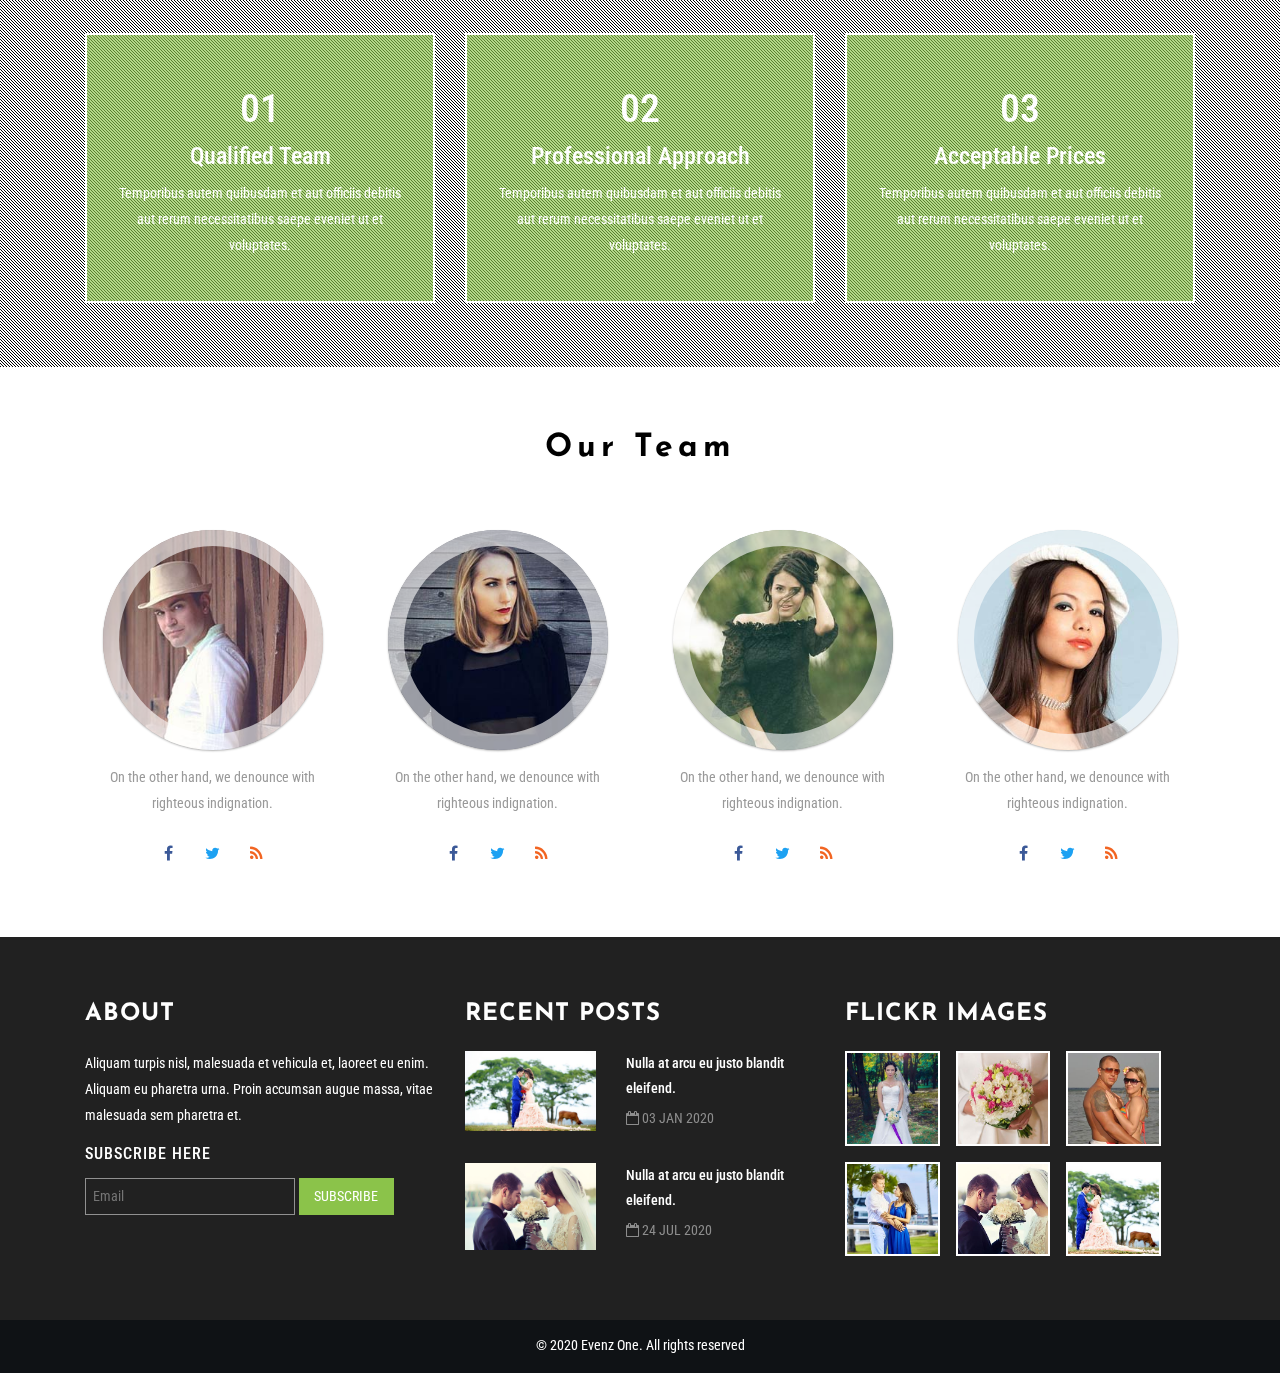
<file: service.html>
<!--A Design by W3layouts
Author: W3layout
Author URL: http://w3layouts.com
License: Creative Commons Attribution 3.0 Unported
License URL: http://creativecommons.org/licenses/by/3.0/
-->
<!DOCTYPE html>
<html lang="en">
<head>
<title>EvenzOne</title>
<meta name="viewport" content="width=device-width, initial-scale=1">
<meta charset="utf-8">
<meta name="keywords" content="Wedding Venue Responsive web template, Bootstrap Web Templates, Flat Web Templates, Android Compatible web template, 
Smartphone Compatible web template, free webdesigns for Nokia, Samsung, LG, SonyEricsson, Motorola web design" />
<script type="application/x-javascript"> addEventListener("load", function() { setTimeout(hideURLbar, 0); }, false); function hideURLbar(){ window.scrollTo(0,1); } </script>
<!-- bootstrap-css -->
<link href="css/bootstrap.css" rel="stylesheet" type="text/css" media="all" />
<!--// bootstrap-css -->
<!-- css -->
<link rel="stylesheet" href="css/style.css" type="text/css" media="all" />
<!--// css -->
<!-- font-awesome icons -->
<link href="css/font-awesome.css" rel="stylesheet"> 
<!-- //font-awesome icons -->
<!-- font -->
<link href="//fonts.googleapis.com/css?family=Josefin+Sans:100,100i,300,300i,400,400i,600,600i,700,700i" rel="stylesheet">
<link href='//fonts.googleapis.com/css?family=Roboto+Condensed:400,700italic,700,400italic,300italic,300' rel='stylesheet' type='text/css'>
<!-- //font -->
<script src="js/jquery-1.11.1.min.js"></script>
<script src="js/bootstrap.js"></script>
<script type="text/javascript">
	jQuery(document).ready(function($) {
		$(".scroll").click(function(event){		
			event.preventDefault();
			$('html,body').animate({scrollTop:$(this.hash).offset().top},1000);
		});
	});
</script> 
<!--[if lt IE 9]>
  <script src="https://oss.maxcdn.com/libs/html5shiv/3.7.0/html5shiv.js"></script>
<![endif]-->
</head>
<body>
	<!-- banner -->
	<div class="banner jarallax">
		<div class="agileinfo-dot">
			<div class="header">
				<div class="container">
					<div class="header-top-grids">
						<div class="agileits-logo">
							<h1><a href="index.html">EO<span>Evenz One</span></a></h1>
						</div>
						<div class="top-nav">
							<nav class="navbar navbar-default">
								<!-- Brand and toggle get grouped for better mobile display -->
								<div class="navbar-header">
									<button type="button" class="navbar-toggle collapsed" data-toggle="collapse" data-target="#bs-example-navbar-collapse-1">
										<span class="sr-only">Toggle navigation</span>
										<span class="icon-bar"></span>
										<span class="icon-bar"></span>
										<span class="icon-bar"></span>
									</button>
								</div>

								<!-- Collect the nav links, forms, and other content for toggling -->
								<div class="collapse navbar-collapse nav-wil" id="bs-example-navbar-collapse-1">
									<nav>
										<ul class="nav navbar-nav">
											<li><a href="index.html">Home</a></li>
											<li class="active"><a href="service.html">Service</a></li>
											<li><a href="gallery.html">Gallery</a></li>	
											<li><a href="mail.html">Mail Us</a></li>
										</ul>
									</nav>
								</div>
								<!-- /.navbar-collapse -->
							</nav>
						</div>
						<div class="agileinfo-social-grids">
							<ul>
								<li><a href="#"><i class="fa fa-facebook"></i></a></li>
								<li><a href="#"><i class="fa fa-twitter"></i></a></li>
								<li><a href="#"><i class="fa fa-rss"></i></a></li>
							</ul>
						</div>
					</div>
					<div class="clearfix"> </div>
				</div>
			</div>
			<div class="wthree-heading">
				<h2>Services</h2>
			</div>
		</div>
	</div>
	<!-- //banner -->
	<!-- about -->
	<!-- about-top -->
	<div class="about-top">
		<div class="container">
			<div class="wthree-services-bottom-grids">
				<div class="col-md-6 wthree-services-left">
					<img src="images/celebrity.jpg" alt="">
				</div>
				<div class="col-md-6 wthree-services-right">
					<div class="wthree-services-right-top">
						<h4>Celebrity Management</h4>
						<p>Nam tempor pharetra egestas. Nam varius condimentum faucibus. Duis eget lobortis felis, id laoreet massa. Donec tempor ex ultrices nisi commodo consectetur. Maecenas a diam cursus, vehicula ligula vel, fringilla libero. Mauris eu nulla mi.</p>
					</div>
					<div class="wthree-services-right-bottom">
						<div class="services-right-bottom-bottom">
							<div class="services-bottom-icon">
								<i class="fa fa-bell" aria-hidden="true"></i>
							</div>
							<div class="services-bottom-info">
								<h5>Nam congue</h5>
								<p>In hac habitasse platea dictumst. Proin et ipsum non augue porttitor mollis eget semper nisl.</p>
							</div>
							<div class="clearfix"> </div>
						</div>
						<div class="services-right-bottom-bottom">
							<div class="services-bottom-icon">
								<i class="fa fa-asterisk" aria-hidden="true"></i>
							</div>
							<div class="services-bottom-info">
								<h5>Nam congue</h5>
								<p>In hac habitasse platea dictumst. Proin et ipsum non augue porttitor mollis eget semper nisl.</p>
							</div>
							<div class="clearfix"> </div>
						</div>
					</div>
					<div class="clearfix"> </div>
				</div>
				<div class="clearfix"> </div>
			</div>
			
			<div class="wthree-services-bottom-grids" style="margin-top:30px;">
				<div class="col-md-6 wthree-services-left">
					<img src="images/wedding.jpg" alt="">
				</div>
				<div class="col-md-6 wthree-services-right">
					<div class="wthree-services-right-top">
						<h4>Wedding Events</h4>
						<p>Nam tempor pharetra egestas. Nam varius condimentum faucibus. Duis eget lobortis felis, id laoreet massa. Donec tempor ex ultrices nisi commodo consectetur. Maecenas a diam cursus, vehicula ligula vel, fringilla libero. Mauris eu nulla mi.</p>
					</div>
					<div class="wthree-services-right-bottom">
						<div class="services-right-bottom-bottom">
							<div class="services-bottom-icon">
								<i class="fa fa-bell" aria-hidden="true"></i>
							</div>
							<div class="services-bottom-info">
								<h5>Nam congue</h5>
								<p>In hac habitasse platea dictumst. Proin et ipsum non augue porttitor mollis eget semper nisl.</p>
							</div>
							<div class="clearfix"> </div>
						</div>
						<div class="services-right-bottom-bottom">
							<div class="services-bottom-icon">
								<i class="fa fa-asterisk" aria-hidden="true"></i>
							</div>
							<div class="services-bottom-info">
								<h5>Nam congue</h5>
								<p>In hac habitasse platea dictumst. Proin et ipsum non augue porttitor mollis eget semper nisl.</p>
							</div>
							<div class="clearfix"> </div>
						</div>
					</div>
					<div class="clearfix"> </div>
				</div>
				<div class="clearfix"> </div>
			</div>
			
			<div class="wthree-services-bottom-grids" style="margin-top:30px;">
				<div class="col-md-6 wthree-services-left">
					<img src="images/business.jpg" alt="">
				</div>
				<div class="col-md-6 wthree-services-right">
					<div class="wthree-services-right-top">
						<h4>Business Meetups</h4>
						<p>Nam tempor pharetra egestas. Nam varius condimentum faucibus. Duis eget lobortis felis, id laoreet massa. Donec tempor ex ultrices nisi commodo consectetur. Maecenas a diam cursus, vehicula ligula vel, fringilla libero. Mauris eu nulla mi.</p>
					</div>
					<div class="wthree-services-right-bottom">
						<div class="services-right-bottom-bottom">
							<div class="services-bottom-icon">
								<i class="fa fa-bell" aria-hidden="true"></i>
							</div>
							<div class="services-bottom-info">
								<h5>Nam congue</h5>
								<p>In hac habitasse platea dictumst. Proin et ipsum non augue porttitor mollis eget semper nisl.</p>
							</div>
							<div class="clearfix"> </div>
						</div>
						<div class="services-right-bottom-bottom">
							<div class="services-bottom-icon">
								<i class="fa fa-asterisk" aria-hidden="true"></i>
							</div>
							<div class="services-bottom-info">
								<h5>Nam congue</h5>
								<p>In hac habitasse platea dictumst. Proin et ipsum non augue porttitor mollis eget semper nisl.</p>
							</div>
							<div class="clearfix"> </div>
						</div>
					</div>
					<div class="clearfix"> </div>
				</div>
				<div class="clearfix"> </div>
			</div>
			
		</div>
	</div>
	<!-- //about-top -->
	<!-- advantages -->
	<div class="advantages jarallax">
		<div class="agile-dot">
			<div class="container">
				<div class="advantages-main">
					<div class="advantages-top">
						<h3>Our Advantages</h3>
					</div>
				   <div class="advantage-bottom">
					 <div class="col-md-4 advantage-grid">
						<div class="advantage-block">
							<h3>01</h3>
							<h4>Qualified Team</h4>
							<p>Temporibus autem quibusdam et aut officiis debitis aut rerum necessitatibus saepe eveniet ut et voluptates.</p>
						</div>
					 </div>
					 <div class="col-md-4 advantage-grid">
						<div class="advantage-block">
							<h3>02</h3>
							<h4>Professional Approach</h4>
							<p>Temporibus autem quibusdam et aut officiis debitis aut rerum necessitatibus saepe eveniet ut et voluptates.</p>
						</div>
					 </div>
					 <div class="col-md-4 advantage-grid">
						<div class="advantage-block">
							<h3>03</h3>
							<h4>Acceptable Prices</h4>
							<p>Temporibus autem quibusdam et aut officiis debitis aut rerum necessitatibus saepe eveniet ut et voluptates.</p>
						</div>
					 </div>
					<div class="clearfix"> </div>
					</div>
				</div>
			</div>
		</div>
	</div>
	<!-- //advantages -->
	<!-- team -->
	<div class="team">
		<div class="container">
		   <div class="team-main">
			   <div class="agile-heading team-heading">
					<h3>Our Team</h3>
				</div>	   	  
				<div class="team-bottom">
					<div class="col-md-3 team-grids">
						<!-- normal -->
						<div class="ih-item circle effect5">
							<div class="img"><img src="images/t1.jpg" alt="img" class="img-responsive"></div>
							<div class="info">
							  <div class="info-back">
								<h3>Malorum</h3>		          
							  </div>			          
							</div>
						</div>
						<div class="team-bottom-info">
							<p>On the other hand, we denounce with righteous indignation.</p>
							<div class="w3l-social">
								<ul>
									<li><a href="#"><i class="fa fa-facebook"></i></a></li>
									<li><a href="#"><i class="fa fa-twitter"></i></a></li>
									<li><a href="#"><i class="fa fa-rss"></i></a></li>
								</ul>
							</div>
						</div>
						
						<!-- end normal -->
					</div>
					<div class="col-md-3 team-grids">
						<!-- normal -->
						<div class="ih-item circle effect5">
							<div class="img"><img src="images/t2.jpg" alt="img" class="img-responsive"></div>
							<div class="info">
							  <div class="info-back">
								<h3>Bonorum</h3>		           	            
							  </div>
							</div>
						</div>
						<div class="team-bottom-info">
							<p>On the other hand, we denounce with righteous indignation.</p>
							<div class="w3l-social">
								<ul>
									<li><a href="#"><i class="fa fa-facebook"></i></a></li>
									<li><a href="#"><i class="fa fa-twitter"></i></a></li>
									<li><a href="#"><i class="fa fa-rss"></i></a></li>
								</ul>
							</div>
						</div>
					<!-- end normal -->		 
					</div>
					<div class="col-md-3 team-grids">
						<!-- normal -->
						<div class="ih-item circle effect5">
							<div class="img"><img src="images/t3.jpg" alt="img" class="img-responsive"></div>
							<div class="info">
							  <div class="info-back">
								<h3>Finibus</h3>			       
							  </div>
							</div>
						</div>
						<div class="team-bottom-info">
							<p>On the other hand, we denounce with righteous indignation.</p>
							<div class="w3l-social">
								<ul>
									<li><a href="#"><i class="fa fa-facebook"></i></a></li>
									<li><a href="#"><i class="fa fa-twitter"></i></a></li>
									<li><a href="#"><i class="fa fa-rss"></i></a></li>
								</ul>
							</div>
						</div>
						<!-- end normal -->
					</div>
					<div class="col-md-3 team-grids">
						<!-- normal -->
						<div class="ih-item circle effect5">
							<div class="img"><img src="images/t4.jpg" alt="img" class="img-responsive"></div>
							<div class="info">
							  <div class="info-back">
								<h3>Rackham</h3>		           
							  </div>
							</div>
						</div>
						<div class="team-bottom-info">
							<p>On the other hand, we denounce with righteous indignation.</p>
							<div class="w3l-social">
								<ul>
									<li><a href="#"><i class="fa fa-facebook"></i></a></li>
									<li><a href="#"><i class="fa fa-twitter"></i></a></li>
									<li><a href="#"><i class="fa fa-rss"></i></a></li>
								</ul>
							</div>
						</div>
						<!-- end normal -->			 
					</div>
					<div class="clearfix"> </div>
				</div>
			</div>
		</div>
	</div>
	<!-- //team -->
	<!-- //about -->
	<!-- footer -->
	<footer>
		<div class="container">
			<div class="agile-footer-grids">
				<div class="col-md-4 agile-footer-grid">
					<h4>About</h4>
					<div class="agile-footer-info">
						<p>Aliquam turpis nisl, malesuada et vehicula et, laoreet eu enim. Aliquam eu pharetra urna. Proin accumsan augue massa, vitae malesuada sem pharetra et.</p>
						<h5>Subscribe Here</h5>
						<form action="#" method="post">
							<input type="email" name="Email" placeholder="Email" required="">
							<input type="submit" value="Subscribe">
						</form>
					</div>
				</div>
				<div class="col-md-4 agile-footer-grid">
					<h4>Recent Posts</h4>
					<div class="agile-post-grids">
						<div class="agile-post-grid">
							<div class="col-md-5 agile-post-left">
								<a href="#">
									<img src="images/p1.jpg" alt="">
								</a>
							</div>
							<div class="col-md-7 agile-post-right">
								<h5><a href="#">Nulla at arcu eu justo blandit eleifend.</a></h5>
								<p><i class="fa fa-calendar-o" aria-hidden="true"></i> 03 Jan 2020</p>
							</div>
							<div class="clearfix"> </div>
						</div>
						<div class="agile-post-grid">
							<div class="col-md-5 agile-post-left">
								<a href="#">
									<img src="images/p2.jpg" alt="">
								</a>
							</div>
							<div class="col-md-7 agile-post-right">
								<h5><a href="#">Nulla at arcu eu justo blandit eleifend.</a></h5>
								<p><i class="fa fa-calendar-o" aria-hidden="true"></i> 24 Jul 2020</p>
							</div>
							<div class="clearfix"> </div>
						</div>
					</div>
				</div>
				<div class="col-md-4 agile-footer-grid">
					<h4>Flickr Images</h4>
					<div class="popular-grids">
						<div class="popular-grid">
							<a href="#"><img src="images/f1.jpg" alt=""></a>
						</div>
						<div class="popular-grid">
							<a href="#"><img src="images/f2.jpg" alt=""></a>
						</div>
						<div class="popular-grid">
							<a href="#"><img src="images/f3.jpg" alt=""></a>
						</div>
						<div class="clearfix"> </div>
					</div>
					<div class="popular-grids">
						<div class="popular-grid">
							<a href="#"><img src="images/f4.jpg" alt=""></a>
						</div>
						<div class="popular-grid">
							<a href="#"><img src="images/f5.jpg" alt=""></a>
						</div>
						<div class="popular-grid">
							<a href="#"><img src="images/f6.jpg" alt=""></a>
						</div>
						<div class="clearfix"> </div>
					</div>
				</div>
				<div class="clearfix"> </div>
			</div>
		</div>
	</footer>
	<!-- //footer -->
	<!-- copyright -->
	<div class="agileits-w3layouts">
		<div class="container">
			<p>© 2020 Evenz One. All rights reserved</p>
		</div>
	</div>
	<!-- //copyright -->
	<!-- jarallax -->
	<script src="js/jarallax.js"></script>
	<script src="js/SmoothScroll.min.js"></script>
	<script type="text/javascript">
		/* init Jarallax */
		$('.jarallax').jarallax({
			speed: 0.5,
			imgWidth: 1366,
			imgHeight: 768
		})
	</script>
	<!-- //jarallax -->
	<script src="js/SmoothScroll.min.js"></script>
	<script type="text/javascript" src="js/move-top.js"></script>
	<script type="text/javascript" src="js/easing.js"></script>
	<!-- here stars scrolling icon -->
	<script type="text/javascript">
		$(document).ready(function() {
			/*
				var defaults = {
				containerID: 'toTop', // fading element id
				containerHoverID: 'toTopHover', // fading element hover id
				scrollSpeed: 1200,
				easingType: 'linear' 
				};
			*/
								
			$().UItoTop({ easingType: 'easeOutQuart' });
								
			});
	</script>
<!-- //here ends scrolling icon -->
<script src="js/modernizr.custom.js"></script>

</body>	
</html>
</file>
<file: css/style.css>
/*--A Design by W3layouts 
Author: W3layout
Author URL: http://w3layouts.com
License: Creative Commons Attribution 3.0 Unported
License URL: http://creativecommons.org/licenses/by/3.0/
--*/
body a {
  transition: 0.5s all;
  -webkit-transition: 0.5s all;
  -o-transition: 0.5s all;
  -moz-transition: 0.5s all;
  -ms-transition: 0.5s all;
}
html, body{
    font-size: 100%;
	font-family: 'Roboto Condensed', sans-serif;
}
body{
	background:#FFFFFF;
}
/*-- banner --*/
.banner{
    background: url(../images/concert.jpg) no-repeat 0px 147px;
    background-size: cover;
}
.agileinfo-dot {
    background: url(../images/dott.png)repeat 0px 0px;
    background-size: 3px;
    -webkit-background-size: 3px;
    -moz-background-size: 3px;
    -o-background-size: 3px;
    -ms-background-size: 3px;
    padding: 1em 0;
}
.jarallax {
    position: relative;
    background-size: cover;
    background-repeat: no-repeat;
    background-position: 50% 50%;
}

.header {
    margin: 1em 0 0 0;
    background: rgba(0, 0, 0, 0.54);
    padding: 1em 0;
}
.agileits-logo{
    float: left;
    width: 10%;
}
.agileits-logo h1{
	margin:0;
}
.agileits-logo h1 a{
	font-size: 1.8em;
    text-transform: uppercase;
    color: #FFFFFF;
    text-decoration: none;
    font-weight: 700;
    font-family: 'Josefin Sans', sans-serif;
    padding: 0;
    letter-spacing: 5px;
}
.agileits-logo h1 a span{
    color: #FFFFFF;
    display: block;
    font-size: .18em;
    font-weight: 400;
    letter-spacing: 1px;
}
/*-- top-nav --*/
.top-nav{
    float: left;
    width: 80%;
    text-align: center;
    margin: 1.2em 0 0 0;
}
.navbar-default {
    background: none;
    border: none;
}
.navbar {
    margin-bottom: 0;
}
.navbar-collapse {
    padding: 0;
    box-shadow: none;
}
.navbar-default .navbar-brand {
    color: #fff;
}
.navbar-nav {
	float: none;
}
.navbar-default .navbar-nav > li > a {
    color: #fff;
}
.navbar-default .navbar-nav > li > a:hover, .navbar-default .navbar-nav > li > a:focus {
	color: #8bc34a;
    background: none;
}
.navbar-default .navbar-brand:hover, .navbar-default .navbar-brand:focus {
    color: #ffffff;
}
.navbar-nav > li {
	float: none;
    border-right: solid 1px #FFFFFF;
    display: inline-block;
}
.navbar-nav  li:last-child{
	border:none;
}
.navbar-nav > li > a {
    font-size: 1em;
    padding: .5em 3em;
    text-transform: uppercase;
}
.navbar-default .navbar-nav > .active > a, .navbar-default .navbar-nav > .active > a:hover, .navbar-default .navbar-nav > .active > a:focus {
    color: #8bc34a;
    background: none;
}
ul.dropdown-menu {
    background: rgb(139, 195, 74);
    box-shadow: 0 0 0;
    border: none;
    margin: 0;
    top: 3.7em;
    left: 0 !important;
    min-width: 150px;
    text-align: center;
}
.dropdown-menu > li > a {
    display: block;
    padding: 0px 0px !important;
    clear: both;
    margin: .2em 0 !important;
    font-weight: normal;
    line-height: 1.42857143;
    color: #FFF !important;
    border: none !important;
}
.dropdown-menu > li > a:hover, .dropdown-menu > li > a:focus,.dropdown-menu > li > a:active {
    background: none;
    color: #000000 !important;
}
.dropdown-submenu {
    position: relative;
}

.dropdown-submenu>.dropdown-menu {
    top: 0;
    left: 103%;
    margin-top: -6px;
    margin-left: -1px;
    -webkit-border-radius: 0 6px 6px 6px;
    -moz-border-radius: 0 6px 6px;
    border-radius: 0 6px 6px 6px;
}

.dropdown-submenu:hover>.dropdown-menu {
    display: block;
}

.dropdown-submenu>a:after {
    display: block;
    content: " ";
    float: right;
    width: 0;
    height: 0;
    border-color: transparent;
    border-width: 5px 0 5px 5px;
    margin-top: 5px;
    margin-right: -10px;
}

.dropdown-submenu:hover>a:after {
    border-left-color: #fff;
}

.dropdown-submenu.pull-left {
    float: none;
}

.dropdown-submenu.pull-left>.dropdown-menu {
    left: -100%;
    margin-left: 10px;
    -webkit-border-radius: 6px 0 6px 6px;
    -moz-border-radius: 6px 0 6px 6px;
    border-radius: 6px 0 6px 6px;
}
.navbar-default .navbar-nav > .open > a, .navbar-default .navbar-nav > .open > a:hover, .navbar-default .navbar-nav > .open > a:focus {
    background: none !important;
    box-shadow: 1px 0px 0px 0px rgba(72, 72, 72, 0);
    color: #fff;
}
/*-- //top-nav --*/
/*-- social-icons --*/
.agileinfo-social-grids{
    float: right;
    margin: 1.3em 0 0 0;
}
.agileinfo-social-grids ul{
	padding:0;
	margin:0;
}
.agileinfo-social-grids ul li{
    display: inline-block;
}
.agileinfo-social-grids ul li a {
	color: #333;
    text-align: center;
}
.agileinfo-social-grids ul li a i.fa.fa-facebook,.agileinfo-social-grids ul li a i.fa.fa-twitter,.agileinfo-social-grids ul li a i.fa.fa-rss{
    color: #FFFFFF;
    transition: 0.5s all;
    -webkit-transition: 0.5s all;
    -moz-transition: 0.5s all;
    -o-transition: 0.5s all;
    -ms-transition: 0.5s all;
}
.agileinfo-social-grids ul li a i.fa.fa-facebook:hover {
    color: #3b5998;
}
.agileinfo-social-grids ul li a i.fa.fa-twitter{
	margin:0 1em;
}
.agileinfo-social-grids ul li a i.fa.fa-twitter:hover{
	color: #55acee;
}
.agileinfo-social-grids ul li a i.fa.fa-rss{
	margin:0 1em 0 0;
}
.agileinfo-social-grids ul li a i.fa.fa-rss:hover{
	color: #f26522;
}
.agileinfo-social-grids ul li:nth-child(2){
	margin:.5em 0;
}
/*-- //social-icons --*/
/*-- w3layouts-banner --*/
.w3layouts-banner{
    margin: 6em 0;
}
.w3-banner-info{
    text-align: center;
    background: rgba(255, 255, 255, 0.79);
    padding: 2em 1em;
    width: 43%;
    margin: 0 auto;
    position: relative;
}
.w3l-banner-text {
    border: solid 10px #000000;
    padding: 4em 2em;
    border-image: url(../images/concert.jpg) 30 round;
}
.w3l-banner-text h2{
	color: #000000;
    font-size: 4em;
    margin: 0;
    letter-spacing: 10px;
    font-weight: 800;
    text-transform: uppercase;
    font-family: 'Josefin Sans', sans-serif;
    -webkit-text-fill-color: transparent;
    background: -webkit-linear-gradient(transparent, transparent), url(../images/concert.jpg) repeat;
    background: -o-linear-gradient(transparent, transparent);
    -webkit-background-clip: text;
}
.w3l-banner-text p{
	color: #000000;
    font-size: 1em;
    margin: 2em 0 0 0;
    letter-spacing: 3px;
    font-weight: 800;
    text-transform: uppercase;
    -webkit-text-fill-color: transparent;
    background: -webkit-linear-gradient(transparent, transparent), url(../images/concert.jpg) repeat;
    background: -o-linear-gradient(transparent, transparent);
    -webkit-background-clip: text;
}
.w3-banner-info:before{
    content: '';
    background: rgba(255, 255, 255, 0.79);
    height: 345px;
    position: absolute;
    width: 20px;
    left: -20px;
    top: 29px;
}
.w3-banner-info:after{
    content: '';
    background: rgba(255, 255, 255, 0.79);
    height: 345px;
    position: absolute;
    width: 20px;
    right: -20px;
    top: 29px;
}
/*-- //w3layouts-banner --*/
/*-- w3ls-banner-info-bottom --*/
.w3ls-banner-info-bottom{
	margin: 1em 0 0 0;
    background: rgba(0, 0, 0, 0.54);
    padding: 1em 0;
}
.banner-address-left{
	text-align:center;
}
.banner-address-left p{
	color:#FFFFFF;
	font-size:.9em;
	margin:0;
}
.banner-address-left p a{
	color:#FFFFFF;
	font-size:.9em;
	text-decoration:none;
}
.banner-address-left p a:hover{
	color:#8bc34a;
}
.banner-address-left i.fa.fa-map-marker,.banner-address-left i.fa.fa-envelope,.banner-address-left i.fa.fa-phone{
    color: #8bc34a;
    font-size: 1.5em;
    margin: 0 .5em 0 0;
}
/*-- //w3ls-banner-info-bottom --*/
/*-- banner-bottom --*/
.banner-bottom,.services,.services-bottom,footer,.about-top,.agile-dot,.team,.gallery,.codes,.typography,.contact,.single{
	padding:4em 0;
}
.wthree-bottom-grid {
    padding-left: 0;
}
.w3-agileits-bottom-left{
    background: url(../images/conference.jpg) no-repeat 0px 0px;
    background-size: cover;
    padding: 3em;
}
.w3-agileits-bottom-left-text{
	background: rgba(255, 255, 255, 0.88);
    padding: 2em;
}
.w3-agileits-bottom-left-text h3{
    color: #000000;
    font-size: 2em;
    margin: 0;
    letter-spacing: 14px;
    font-weight: 800;
    text-transform: uppercase;
    line-height: 1.8em;
}
.w3-agileits-bottom-left-text p{
    color: #c9847f;
    font-size: .9em;
    line-height: 1.8em;
    margin: 1em 0 0 0;
    text-transform: uppercase;
    font-weight: 600;
    letter-spacing: 2px;
}
.w3-agileits-bottom-right{
	background: url(../images/wed.jpg) no-repeat 0px 0px !important;
}
/*-- //banner-bottom --*/
/*-- services --*/
.services{
	background:#212121;
}
.agile-heading h3,.advantages-top h3,h2.agileits-icons-title, h3.agileits-icons-title,.w3layouts-contact-form-top h3,.contact-form-top h3,.w3agile-map h3,.agileits_three_comments h3, .w3_leave_comment h3{
    color: #FFFFFF;
    font-size: 2em;
    letter-spacing: 5px;
    font-weight: 800;
    margin: 0;
    text-align: center;
    font-family: 'Josefin Sans', sans-serif;
}
.w3-agileits-services-grids,.team-bottom{
	margin:4em 0 0 0;
}
.services-right-grid {
    text-align: center;
}
i.fa.fa-anchor, i.fa.fa-comment, i.fa.fa-heartbeat,i.fa.fa-magnet {
    color: #8bc34a;
    font-size: 2em;
}
.services-icon{
    width: 70px;
    height: 70px;
    text-align: center;
    border: solid 2px #ffffff;
    padding: 1.2em 0 0 0;
    margin: 0 auto;
}
/* Radial In */
.hvr-radial-in {
	display: inline-block;
    vertical-align: middle;
    -webkit-transform: translateZ(0);
    transform: translateZ(0);
    box-shadow: 0 0 1px rgba(0, 0, 0, 0);
    -webkit-backface-visibility: hidden;
    backface-visibility: hidden;
    -moz-osx-font-smoothing: grayscale;
    position: relative;
    overflow: hidden;
    background: #8bc34a;
    -webkit-transition-property: color;
    transition-property: color;
    -webkit-transition-duration: 0.3s;
    transition-duration: 0.3s;
}
.hvr-radial-in:before {
    content: "";
    position: absolute;
    z-index: -1;
    top: 0;
    left: 0;
    right: 0;
    bottom: 0;
    background: #212121;
    border-radius: 100%;
    -webkit-transform: scale(2);
    transform: scale(2);
    -webkit-transition-property: transform;
    transition-property: transform;
    -webkit-transition-duration: 0.3s;
    transition-duration: 0.3s;
    -webkit-transition-timing-function: ease-out;
    transition-timing-function: ease-out;
}
.hvr-radial-in:hover, .hvr-radial-in:focus, .hvr-radial-in:active {
  color: white;
}
.services-right-grid:hover div.hvr-radial-in:before{
  -webkit-transform: scale(0);
  transform: scale(0);	
}
.services-right-grid:hover i.fa.fa-anchor,.services-right-grid:hover i.fa.fa-comment,.services-right-grid:hover i.fa.fa-heartbeat,.services-right-grid:hover i.fa.fa-magnet{
	color:#FFFFFF;
	transition: 0.5s all;
	-webkit-transition: 0.5s all;
	-o-transition: 0.5s all;
	-moz-transition: 0.5s all;
	-ms-transition: 0.5s all;	
}
.services-icon-info h5{
    color: #ffffff;
    font-size: 1em;
    font-weight: 600;
    margin: 1em 0 0 0;
}
.services-right-grids:nth-child(2){
	margin:2em 0;
}
/*-- //services --*/
/*-- services-bottom --*/
.wthree-services-left img{
	width:100%;
}
.wthree-services-right-top h4{
	color: #212121;
    font-size: 1em;
    margin: 0;
    letter-spacing: 1px;
    font-weight: 800;
    text-transform: uppercase;
}
.wthree-services-right-top p{
	color: #999999;
    font-size: .9em;
    line-height: 1.8em;
    margin: 1em 0 0 0;
}
.services-right-bottom-bottom {
    margin: 2em 0 0 0;
}
.services-bottom-icon{
	float:left;
	width:10%;
}
.services-bottom-icon i.fa.fa-bell,.services-bottom-icon i.fa.fa-asterisk{
    color: #8bc34a;
    font-size: 2em;
}
.services-bottom-info{
	float:left;
	width:80%;
}
.services-bottom-info h5{
    color: #212121;
    font-size: 1em;
    margin: 0;
    letter-spacing: 1px;
    font-weight: 800;
    text-transform: uppercase;
}
.services-bottom-info p{
	color: #999999;
    font-size: .9em;
    line-height: 1.8em;
    margin: 1em 0 0 0;	
}
.w3-services-bottom{
	margin:2em 0 0 0;
}
/*-- //services-bottom --*/
/*-- footer --*/
footer{
    background: #212121;
}
.agile-footer-grid h4{
    color: #FFFFFF;
    font-size: 1.5em;
    margin: 0 0 1em 0;
    letter-spacing: 1px;
    font-weight: 800;
    text-transform: uppercase;
    font-family: 'Josefin Sans', sans-serif;
}
.agile-footer-info p{
	color:#FFFFFF;
	font-size:.9em;
	margin:0;
	line-height:1.8em;
}
.agile-footer-info h5{
    color: #FFFFFF;
    font-size: 1em;
    margin: 1em 0;
    letter-spacing: 1px;
    text-transform: uppercase;
}
.agile-footer-info input[type="email"] {
	width: 60%;
    color: #919191;
    background: none;
    outline: none;
    font-size: .9em;
    padding: .5em;
    border: solid 1px #919191;
    -webkit-appearance: none;
}
.agile-footer-info input[type="submit"] {
	outline: none;
    -webkit-appearance: none;
    border: solid 1px #8bc34a;
    font-size: .9em;
    color: #ffffff;
    padding: .5em 1em;
    text-transform: uppercase;
    text-decoration: none;
    background: #8bc34a;
    transition: .5s all;
    -webkit-transition: .5s all;
    -moz-transition: .5s all;
    -o-transition: .5s all;
    -ms-transition: .5s all;
}
.agile-footer-grid input[type="submit"]:hover {
    color: #FFFFFF;
    border: solid 1px #FFFFFF;
    background: none;
}
.agile-post-left {
    padding-left: 0;
}
.agile-post-left a img{
	width:100%;
}
.agile-post-right h5{
	margin:0;
}
.agile-post-right h5 a{
    color: #FFFFFF;
    font-size: 1em;
    text-decoration: none;
    line-height: 1.8em;
}
.agile-post-right h5 a:hover{
	color: #8BC34A;
}
.agile-post-right p{
	color: #8d8d8d;
    font-size: .9em;
    margin: .5em 0 0 0;
    text-transform: uppercase;
}
.agile-post-grid:nth-child(2){
	margin:2em 0 0 0;
}
.popular-grids:last-child {
    margin: 1em 0 0 0;
}
.popular-grid {
	float: left;
    width: 27%;
    margin-right: 1em;
}
.popular-grid a img {
    width: 100%;
    border: solid 2px #fff;
}
/*-- //footer --*/
/*-- copyright --*/
.agileits-w3layouts{
	text-align: center;
    padding: 1em 0;
    background: #0f1215;
}
.agileits-w3layouts p{
	color:#FFFFFF;
	font-size:.9em;
	margin:0;
}
.agileits-w3layouts p a{
	color:#FFFFFF;
	text-decoration:none;
}
.agileits-w3layouts p a:hover{
    color: #8BC34A;
}
/*-- //copyright --*/
/*-- about --*/
.wthree-heading{
    margin: 2em 0 1em;
}
.wthree-heading h2{
    color: #ffffff;
    font-size: 2.5em;
    text-align: center;
    margin: 0;
    letter-spacing: 3px;
    font-weight: 800;
    text-transform: uppercase;
    font-family: 'Josefin Sans', sans-serif;
}
/*-- //about --*/
/*-- advantages --*/
.advantages {
    background: url(../images/concert.jpg)no-repeat;
    min-height: 350px;
    background-size: cover;
}
.advantage-block {
	padding: 2em 2em;
    background: rgba(139, 195, 74, 0.65);
    text-align: center;
    border: 2px solid #ffffff;
}
.advantage-block:hover {
	background: rgba(0, 0, 0, 0.71);
    transition: 0.5s all;
    -webkit-transition: 0.5s all;
    -moz-transition: 0.5s all;
	 -ms-transition: 0.5s all;
    -o-transition: 0.5s all;
}
.advantage-block h4 {
    font-size: 1.5em;
    color: #fff;
    margin: 0.5em 0em 0.5em 0em;
}
.advantage-block p {
	font-size: .9em;
    color: #FFF;
    line-height: 1.8em;
}
.advantage-block h3 {
    font-size: 2.5em;
    color: #fff;
}
.advantages-top {
    text-align: center;
    margin-bottom: 3em;
}
.agile-dot {
    background: url(../images/dott.png)repeat 0px 0px;
    background-size: 3px;
    -webkit-background-size: 3px;
    -moz-background-size: 3px;
    -o-background-size: 3px;
    -ms-background-size: 3px;
}
/*-- //advantages --*/
/*-- team --*/
.team-heading h3{
	color:#000000;
}
.team-bottom {
    text-align: center;
}
.team-bottom-info p{
	color:#999999;
	font-size:.9em;
	margin:1em 0 0 0;
	line-height:1.8em;
}
.w3l-social {
    margin: 1em 0 0 0;
}
.w3l-social ul{
	padding:0;
	margin:0;
}
.w3l-social ul li{
	display:inline-block;
}
.w3l-social ul li a {
	color: #333;
    text-align: center;
}
.w3l-social ul li a i.fa.fa-facebook{
	height: 40px;
    width: 40px;
    background: #FFFFFF;
    line-height: 40px;
    color: #3b5998;
    transition: 0.5s all;
    -webkit-transition: 0.5s all;
    -moz-transition: 0.5s all;
    -o-transition: 0.5s all;
    -ms-transition: 0.5s all;
}
.w3l-social ul li a i.fa.fa-facebook:hover {
    height: 40px;
    width: 40px;
    line-height: 40px;
	background: #3b5998;
	color: #FFFFFF;
}
.w3l-social ul li a i.fa.fa-twitter{
	height: 40px;
    width: 40px;
    background: #FFFFFF;
    line-height: 40px;
    color: #1da1f2;
    transition: 0.5s all;
    -webkit-transition: 0.5s all;
    -moz-transition: 0.5s all;
    -o-transition: 0.5s all;
    -ms-transition: 0.5s all;
}
.w3l-social ul li a i.fa.fa-twitter:hover{
    height: 40px;
    width: 40px;
    line-height: 40px;
	background: #1da1f2;
	color: #FFFFFF;
}
.w3l-social ul li a i.fa.fa-rss{
	height: 40px;
    width: 40px;
    background: #FFFFFF;
    line-height: 40px;
    color: #f26522;
    transition: 0.5s all;
    -webkit-transition: 0.5s all;
    -moz-transition: 0.5s all;
    -o-transition: 0.5s all;
    -ms-transition: 0.5s all;	
}
.w3l-social ul li a i.fa.fa-rss:hover{
    height: 40px;
    width: 40px;
    line-height: 40px;
	background: #f26522;
	color: #FFFFFF;
}
/* Better spacing on download options in getting started */
.bs-docs-dl-options h4 {
  margin-top: 15px;
  margin-bottom: 5px;
}
.ih-item {
  position: relative;
  -webkit-transition: all 0.35s ease-in-out;
  -moz-transition: all 0.35s ease-in-out;
  transition: all 0.35s ease-in-out;
}
.ih-item,
.ih-item * {
  -webkit-box-sizing: border-box;
  -moz-box-sizing: border-box;
  box-sizing: border-box;
}
.ih-item  {
  color: #333;
}
.ih-item a:hover {
  text-decoration: none;
}
.ih-item img {
  width: 100%;
  height: 100%;
}
.ih-item img:hover{
	opacity: .5;
}
.ih-item.circle {
  position: relative;
  width: 220px;
  height: 220px;
  border-radius: 50%;
  margin: 0 auto;
}
.ih-item.circle .img {
  position: relative;
  width: 220px;
  height: 220px;
  border-radius: 50%;
}
.ih-item.circle .img:before {
  position: absolute;
  display: block;
  content: '';
  width: 100%;
  height: 100%;
  border-radius: 50%;
  box-shadow: inset 0 0 0 16px rgba(255, 255, 255, 0.6), 0 1px 2px rgba(0, 0, 0, 0.3);
  -webkit-transition: all 0.35s ease-in-out;
  -moz-transition: all 0.35s ease-in-out;
  transition: all 0.35s ease-in-out;
}
.ih-item.circle .img img {
  border-radius: 50%;
}
.ih-item.circle .info {
  position: absolute;
  top: 0;
  bottom: 0;
  left: 0;
  right: 0;
  text-align: center;
  border-radius: 50%;
  -webkit-backface-visibility: hidden;
  backface-visibility: hidden;
}
/*--*/

.ih-item.circle.effect5 {
  -webkit-perspective: 900px;
  -moz-perspective: 900px;
  perspective: 900px;
}
.ih-item.circle.effect5.colored .info .info-back {
  background: #1a4a72;
  background: rgba(26, 74, 114, 0.6);
}
.ih-item.circle.effect5 .info {
  -webkit-transition: all 0.35s ease-in-out;
  -moz-transition: all 0.35s ease-in-out;
  transition: all 0.35s ease-in-out;
  -webkit-transform-style: preserve-3d;
  -moz-transform-style: preserve-3d;
  -ms-transform-style: preserve-3d;
  -o-transform-style: preserve-3d;
  transform-style: preserve-3d;
}
.ih-item.circle.effect5 .info .info-back {
  visibility: hidden;
  border-radius: 50%;
  width: 100%;
  height: 100%;
  background: #333333;
  background: rgba(0, 0, 0, 0.6);
  -webkit-transform: rotate3d(0, 1, 0, 180deg);
  -moz-transform: rotate3d(0, 1, 0, 180deg);
  -ms-transform: rotate3d(0, 1, 0, 180deg);
  -o-transform: rotate3d(0, 1, 0, 180deg);
  transform: rotate3d(0, 1, 0, 180deg);
  -webkit-backface-visibility: hidden;
  backface-visibility: hidden;
}
.ih-item.circle.effect5 .info h3 {
    color: #fff;
    position: relative;
    letter-spacing: 0px;
    font-size: 1.3em;
    margin: 0 30px;
    padding: 99px 0 0 0;
    height: 110px;
}
.ih-item.circle.effect5 .info p {
  color: #bbb;
  padding: 10px 5px;
  font-style: italic;
  margin: 0 30px;
  font-size: 12px;
  border-top: 1px solid rgba(255, 255, 255, 0.5);
}
.ih-item.circle.effect5:hover .info {
  -webkit-transform: rotate3d(0, 1, 0, -180deg);
  -moz-transform: rotate3d(0, 1, 0, -180deg);
  -ms-transform: rotate3d(0, 1, 0, -180deg);
  -o-transform: rotate3d(0, 1, 0, -180deg);
  transform: rotate3d(0, 1, 0, -180deg);
}
.ih-item.circle.effect5:hover .info .info-back {
  visibility: visible;
}
/*-- //team --*/
/*-- gallery --*/
/*-- gallery --*/
.grid {
	position: relative;
	clear: both;
	margin: 0 auto;
	max-width: 800px;
	list-style: none;
	text-align: center;
}

/* Common style */
.grid figure {
	position: relative;	
	width:280px;
	height:280px;
	overflow: hidden;
	margin: 10px 0;
	height: auto;
	text-align: center;
	cursor: pointer;
}

.grid figure img {
	position: relative;
	display: block;
	width: 280px;
	height:280px;
	opacity: 0.8;
}

.grid figure figcaption {
	padding: 7em;
    color: #fff;
    text-transform: uppercase;
    font-size: 1.25em;
    -webkit-backface-visibility: hidden;
    backface-visibility: hidden;
}

.grid figure figcaption::before,
.grid figure figcaption::after {
	pointer-events: none;
}

.grid figure figcaption,
.grid figure figcaption > a {
	position: absolute;
	top: 0;
	left: 0;
	width: 100%;
	height: 100%;
}

/* Anchor will cover the whole item by default */
/* For some effects it will show as a button */
.grid figure figcaption > a {
	z-index: 1000;
	text-indent: 200%;
	white-space: nowrap;
	font-size: 0;
	opacity: 0;
}

.grid figure h3 {
    word-spacing: -0.15em;
    font-size: 1.5em;
    margin-top: 18%;
    color: #FFF;
    font-weight: 600;
}

.grid figure h2 span {
	font-weight: 800;
}


/*-----------------*/
/***** Apollo *****/
/*-----------------*/


figure.effect-apollo img {
	opacity: 0.95;
	-webkit-transition: opacity 0.35s, -webkit-transform 0.35s;
	transition: opacity 0.35s, transform 0.35s;
	-webkit-transform: scale3d(1.05,1.05,1);
	transform: scale3d(1.05,1.05,1);
}

figure.effect-apollo figcaption::before {
    position: absolute;
    top: 0;
    left: 0;
    width: 100%;
    height: 100%;
    background: rgba(0, 0, 0, 0.5);
    content: '';
    -webkit-transition: -webkit-transform 0.6s;
    transition: transform 0.6s;
    -webkit-transform: scale3d(1.9,1.4,1) rotate3d(0,0,1,45deg) translate3d(0,-100%,0);
    transform: scale3d(1.9,1.4,1) rotate3d(0,0,1,45deg) translate3d(0,-100%,0);
}


figure.effect-apollo:hover img {
	opacity: 0.6;
	-webkit-transform: scale3d(1,1,1);
	transform: scale3d(1,1,1);
}

figure.effect-apollo:hover figcaption::before {
	-webkit-transform: scale3d(1.9,1.4,1) rotate3d(0,0,1,45deg) translate3d(0,100%,0);
	transform: scale3d(1.9,1.4,1) rotate3d(0,0,1,45deg) translate3d(0,100%,0);
}

figure.effect-apollo:hover p {
	opacity: 1;
	-webkit-transition-delay: 0.1s;
	transition-delay: 0.1s;
}
/*-- //gallery --*/
/*-- //gallery --*/
/*-- icons --*/
.agileits-icons-title{
	text-align:center;
}
.codes a {
    color: #999;
}
.icon-box {
    padding: 8px 15px;
    background: rgba(149, 149, 149, 0.18);
    margin: 1em 0 1em 0;
    border: 5px solid #ffffff;
    text-align: left;
    -moz-box-sizing: border-box;
    -webkit-box-sizing: border-box;
    box-sizing: border-box;
    font-size: 1em;
    transition: 0.5s all;
    -webkit-transition: 0.5s all;
    -o-transition: 0.5s all;
    -ms-transition: 0.5s all;
    -moz-transition: 0.5s all;
    cursor: pointer;
} 
.icon-box:hover {
    background: #8bc34a;
    transition: 0.5s all;
    -webkit-transition: 0.5s all;
    -o-transition: 0.5s all;
    -ms-transition: 0.5s all;
    -moz-transition: 0.5s all;
}
.icon-box:hover i.fa {
	color:#fff !important;
}
.icon-box:hover a.agile-icon {
	color:#fff !important;
}
.codes .bs-glyphicons li {
    float: left;
    width: 12.5%;
    height: 115px;
    padding: 10px; 
    line-height: 1.4;
    text-align: center;  
    font-size: 12px;
    list-style-type: none;	
}
.codes .bs-glyphicons .glyphicon {
    margin-top: 5px;
    margin-bottom: 10px;
    font-size: 24px;
}
.codes .glyphicon {
    position: relative;
    top: 1px;
    display: inline-block;
    font-family: 'Glyphicons Halflings';
    font-style: normal;
    font-weight: 400;
    line-height: 1;
    -webkit-font-smoothing: antialiased;
    -moz-osx-font-smoothing: grayscale;
	color: #777;
} 
.codes .bs-glyphicons .glyphicon-class {
    display: block;
    text-align: center;
    word-wrap: break-word;
}
h3.icon-subheading {
    font-size: 2em;
    color: #000000 !important;
    margin: 30px 0 15px;
}
.icons a {
    color: #999;
}
.icon-box i {
    margin-right: 10px !important;
    font-size: 20px !important;
    color: #282a2b !important;
}
.icons .bs-glyphicons li {
    float: left;
    width: 18%;
    height: 115px;
    padding: 10px;
    line-height: 1.4;
    text-align: center;
    font-size: 12px;
    list-style-type: none;
    background:rgba(149, 149, 149, 0.18);
    margin: 1%;
}
.icons .bs-glyphicons .glyphicon {
    margin-top: 5px;
    margin-bottom: 10px;
    font-size: 24px;
	color: #282a2b;
}
.icons .glyphicon {
    position: relative;
    top: 1px;
    display: inline-block;
    font-family: 'Glyphicons Halflings';
    font-style: normal;
    font-weight: 400;
    line-height: 1;
    -webkit-font-smoothing: antialiased;
    -moz-osx-font-smoothing: grayscale;
	color: #777;
} 
.icons .bs-glyphicons .glyphicon-class {
    display: block;
    text-align: center;
    word-wrap: break-word;
}
ul.bs-glyphicons-list {
    padding: 0;
    margin: 0;
}
h2.agileits-icons-title, h3.agileits-icons-title{
	color: #000000;
}
/*-- //icons --*/
/*-- typography --*/
h3.hdg {
    font-size: 2.5em;
	color:#000 !important;
}
.show-grid [class^=col-] {
    background: #fff;
  text-align: center;
  margin-bottom: 10px;
  line-height: 2em;
  border: 10px solid #f0f0f0;
}
.show-grid [class*="col-"]:hover {
  background: #e0e0e0;
}
.grid_3{
	margin-bottom:2em;
}
.xs h3, h3.m_1{
	color:#000;
	font-size:1.7em;
	font-weight:300;
	margin-bottom: 1em;
}
.grid_3 p{
  color: #555;
  font-size: 0.85em;
  margin-bottom: 1em;
  font-weight: 300;
}
.grid_4{
	background:none;
}
.label {
  font-weight: 300 !important;
  border-radius:4px;
}  
.grid_5{
	background:none;
	padding:2em 0;
}
.grid_5 h3, .grid_5 h2, .grid_5 h1, .grid_5 h4, .grid_5 h5, h3.hdg {
	margin-bottom:1em;
	color: #333;
}
.table > thead > tr > th, .table > tbody > tr > th, .table > tfoot > tr > th, .table > thead > tr > td, .table > tbody > tr > td, .table > tfoot > tr > td {
  border-top: none !important;
}
.tab-content > .active {
  display: block;
  visibility: visible;
}
.pagination > .active > a, .pagination > .active > span, .pagination > .active > a:hover, .pagination > .active > span:hover, .pagination > .active > a:focus, .pagination > .active > span:focus {
  z-index: 0;
}
.badge-primary {
  background-color: #03a9f4;
}
.badge-success {
  background-color: #8bc34a;
}
.badge-warning {
  background-color: #ffc107;
}
.badge-danger {
  background-color: #e51c23;
}
.grid_3 p{
  line-height: 2em;
  color: #888;
  font-size: 0.9em;
  margin-bottom: 1em;
  font-weight: 300;
}
.bs-docs-example {
  margin: 1em 0;
}
section#tables  p {
 margin-top: 1em;
}
.tab-container .tab-content {
  border-radius: 0 2px 2px 2px;
  border: 1px solid #e0e0e0;
  padding: 16px;
  background-color: #ffffff;
}
.table td, .table>tbody>tr>td, .table>tbody>tr>th, .table>tfoot>tr>td, .table>tfoot>tr>th, .table>thead>tr>td, .table>thead>tr>th {
  padding: 15px!important;
}
.table > thead > tr > th, .table > tbody > tr > th, .table > tfoot > tr > th, .table > thead > tr > td, .table > tbody > tr > td, .table > tfoot > tr > td {
  font-size: 0.9em;
  color: #555;
  border-top: none !important;
}
.tab-content > .active {
  display: block;
  visibility: visible;
}
.label {
  font-weight: 300 !important;
}
.label {
  padding: 4px 6px;
  border: none;
  text-shadow: none;
}
.nav-tabs {
  margin-bottom: 1em;
}
.alert {
  font-size: 0.85em;
}
h1.t-button,h2.t-button,h3.t-button,h4.t-button,h5.t-button {
	line-height:1.8em;
  margin-top:0.5em;
  margin-bottom: 0.5em;
}
li.list-group-item1 {
  line-height: 2.5em;
}
.input-group {
  margin-bottom: 20px;
  }
.in-gp-tl{
	padding:0;
}
.in-gp-tb{
	padding-right:0;
}
.list-group {
  margin-bottom: 48px;
}
ol {
  margin-bottom: 44px;
}
h2.typoh2{
    margin: 0 0 10px;
}
@media (max-width:768px){
.grid_5 {
	padding: 0 0 1em;
}
.grid_3 {
	margin-bottom: 0em;
}
}
@media (max-width:640px){
	h1, .h1, h2, .h2, h3, .h3 {
		margin-top: 0px;
		margin-bottom: 0px;
	}
	.grid_5 h3, .grid_5 h2, .grid_5 h1, .grid_5 h4, .grid_5 h5, h3.hdg, h3.bars {
		margin-bottom: .5em;
	}
	.progress {
		height: 10px;
		margin-bottom: 10px;
	}
	ol.breadcrumb li,.grid_3 p,ul.list-group li,li.list-group-item1 {
		font-size: 14px;
	}
	.breadcrumb {
		margin-bottom: 10px;
	}
	.well {
		font-size: 14px;
		margin-bottom: 10px;
	}
	h2.typoh2 {
		font-size: 1.5em;
	}
}
@media (max-width:480px){
	.table h1 {
		font-size: 26px;
	}
	.table h2 {
		font-size: 23px;
	}
	.table h3 {
		font-size: 20px;
	}
	.label {
		font-size: 53%;
	}
	.alert,p {
		font-size: 14px;
	}
	.pagination {
		margin: 20px 0 0px;
	}
}
@media (max-width: 320px){
	.grid_4 {
		 margin-top: 0;
	}
	.alert, p,ol.breadcrumb li, .grid_3 p,.well, ul.list-group li, li.list-group-item1,a.list-group-item {
		font-size: 13px;
	}
	.alert {
		padding: 10px;
		margin-bottom: 10px;
	}
	ul.pagination li a {
		font-size: 14px;
		padding: 5px 11px !important;
	}
	.list-group {
		margin-bottom: 10px;
	}
	.well {
		padding: 10px;
	}
	.table > thead > tr > th, .table > tbody > tr > th, .table > tfoot > tr > th, .table > thead > tr > td, .table > tbody > tr > td, .table > tfoot > tr > td {
		font-size: 0.81em;
	}
	.table td, .table>tbody>tr>td, .table>tbody>tr>th, .table>tfoot>tr>td, .table>tfoot>tr>th, .table>thead>tr>td, .table>thead>tr>th {
		padding: 12px!important;
	}
	.codes .row {
		margin: 0;
	}
}
/*-- //typography --*/
/*-- contact --*/
.agileits-contact-address{
	margin: 3em 0 0 0;
}
.w3layouts-contact-form-top h3,.contact-form-top h3,.w3agile-map h3{
	color:#000000;
	text-align:left;
}
.w3layouts-contact-form-top p{
	margin:2em 0;
	color:#999999;
	font-size:.9em;
	line-height:1.8em;
}
.agileits-contact-address ul {
    padding: 0;
    margin: 0;
}
.agileits-contact-address ul li {
    display: block;
    margin: 1em 0;
}
.agileits-contact-address ul li i.fa.fa-phone,.agileits-contact-address ul li i.fa.fa-map-marker {
    height: 40px;
    width: 40px;
    background: #8bc34a;
    line-height: 40px;
    text-align: center;
    color: #FFF;
    border-radius: 50%;
    -webkit-border-radius: 50%;
    -moz-border-radius: 50%;
    -o-border-radius: 50%;
    -ms-border-radius: 50%;
    transition: 0.5s all;
    -webkit-transition: 0.5s all;
    -moz-transition: 0.5s all;
    -o-transition: 0.5s all;
}
.agileits-contact-address ul li span {
    color: #999999;
    font-size: .875em;
    margin-left: 1em;
}
.agileits-contact-address ul li span a {
    color: #999999;
    text-decoration: none;
}
.agileits-contact-address ul li span a:hover{
    color: #8bc34a;
}
.agileinfo-contact-form-grid{
    margin: 2em 0 0 0;
}
.agileinfo-contact-form-grid input[type="text"],.agileinfo-contact-form-grid input[type="email"] {
    display: inline-block;
    background: none;
    border: 1.5px solid #BBBBBB;
    width: 100%;
    outline: none;
    padding: 10px 15px 10px 15px;
    font-size: .9em;
    color: #BBBBBB;
    margin-bottom: 1.5em;
}
.agileinfo-contact-form-grid textarea {
    background: none;
    border: 1.5px solid #BBBBBB;
    width: 100%;
    display: block;
    height: 150px;
    outline: none;
    font-size: 0.9em;
    color: #BBBBBB;
    resize: none;
    padding: 10px 15px 10px 15px;
    margin-bottom: 1em;
}
button.btn1{
    border: solid 1px #8bc34a;
    color: #ffffff;
    font-size: .875em;
    padding: .5em 2em;
    text-decoration: none;
    background: #8bc34a;
    transition: 0.5s all;
    -webkit-transition: 0.5s all;
    -moz-transition: 0.5s all;
    -o-transition: 0.5s all;
    -ms-transition: 0.5s all;
}
button.btn1:hover{
    border: solid 1px #000000;
    color: #000000;
    background: none;
}
.w3agile-map {
    margin: 4em 0 0 0;
}
.w3agile-map iframe{
    border: none;
    min-height: 300px;
    width: 100%;
	margin:2em 0 0 0;
}
/*-- //contact --*/
/*-- single --*/
.agileits-single-img img{
	width:100%;
}
.agileits-single-img h4{
	color: #000000;
    font-size: 1.2em;
    margin: 1em 0;
    font-weight: 600;
    line-height: 1.5em;
    text-transform: capitalize;
}
.agileinfo-single-icons{
	margin:2em 0;
}
.agileinfo-single-icons ul{
	padding:0;
	margin:0;
}
.agileinfo-single-icons ul li{
    display: inline-block;
    color: #999999;
    font-size: 1em;
    margin-right: 1.5em;
}
.agileinfo-single-icons ul li:last-child{
	margin-right:0;
}
.agileinfo-single-icons ul li a{
    color: #999999;
	text-decoration:none;
}
.agileinfo-single-icons ul li span{
    margin-left: .5em;
}
.agileinfo-single-icons ul li span:hover{
    color: #8bc34a;
}
.agileits-single-img p{
    color: #999999;
    font-size: .9em;
    line-height: 1.8em;
    margin: 0;
}
/*-- comments --*/
.agileits_three_comments{
    margin: 4em 0;
}
.agileits_three_comment_grid{
    padding:3em 0;
    border-bottom: 1px solid #dddddd;
    width: 100%;
}
.agileits_tom {
	float: left;
    border: 1px dotted #353535;
    padding: .5em;
    width: 10%;
}
.agileits_tom  img{
	width:100%;
}
.agileits_tom_right{
    float: left;
    width: 70%;
    margin-left: 3em;
}
.hardy {
    float: left;
}
.reply {
    float: left;
    margin-left: 10em;
    margin-top: .5em;
}
.reply a {
	background: #8bc34a;
    border: solid 1px #8bc34a;
    padding: .5em 2em;
    color: #fff;
    font-size: .9em;
    text-decoration: none;
}
.reply a:hover{
    background: none;
    color: #000000;
    border: solid 1px #000000;
}
.agileits_tom_right p.lorem {
    color: #999999;
    font-size: .9em;
    line-height: 1.8em;
    margin: 1em 0 0 0;
}
.agileits_three_comments h3,.w3_leave_comment h3{
    text-align: left;
    color: #000000;
}
.hardy h4 {
    font-size: 1.2em;
    color: #000000;
    margin: 0;
    font-weight: 600;
}
.hardy p {
    color: #999999;
    margin: .5em 0 0;
    font-size: .9em;
}
.agileits_three_comment_grid:nth-child(2){
    margin:4em 0 0;
	padding-top:0 !important;
}
.agileits_three_comment_grid:last-child{
	border-bottom:none;
	padding-bottom:0 !important;
}
.agileits_three_comment_grid1{
	padding-left:5em;
}
/*-- //comments --*/
/*-- leave-comments --*/
.w3_leave_comment {
    width: 70%;
}
.w3_leave_comment form {
    margin: 3em 0 0;
}
.w3_leave_comment input[type="text"], .w3_leave_comment input[type="email"], .w3_leave_comment textarea {
    background: none;
    border: 1.5px solid #BBBBBB;
    width: 100%;
    outline: none;
    padding: 10px;
    font-size: .9em;
    color: #BBBBBB;
}
.w3_leave_comment input[type="email"], .w3_leave_comment textarea {
    margin: 1em 0;
}
.w3_leave_comment textarea {
    min-height: 200px;
    resize: none;
}
.w3_leave_comment input[type="submit"] {
	border: solid 1px #8bc34a;
    color: #ffffff;
    font-size: .875em;
    padding: .5em 2em;
    text-decoration: none;
    background: #8bc34a;
    transition: 0.5s all;
    -webkit-transition: 0.5s all;
    -moz-transition: 0.5s all;
    -o-transition: 0.5s all;
    -ms-transition: 0.5s all;
}
.w3_leave_comment input[type="submit"]:hover {
    border: solid 1px #000000;
    color: #000000;
    background: none;
}
/*-- //leave-comments --*/
/*-- //single --*/
/*-- to-top --*/
#toTop {
	display: none;
	text-decoration: none;
	position: fixed;
	bottom: 20px;
	right: 2%;
	overflow: hidden;
	z-index: 999; 
	width: 40px;
	height: 40px;
	border: none;
	text-indent: 100%;
	background: url(../images/arrow.png) no-repeat 0px 0px;
}
#toTopHover {
	width: 40px;
	height: 40px;
	display: block;
	overflow: hidden;
	float: right;
	opacity: 0;
	-moz-opacity: 0;
	filter: alpha(opacity=0);
}
/*-- //to-top --*/
/*-- responsive --*/
@media(max-width:1080px){
	.agileits-logo h1 a {
		font-size: 1.5em;
	}
	.agileits-logo {
		width: 11%;
	}
	.navbar-nav > li > a {
		padding: .5em 2em;
	}
	.top-nav {
		width: 75%;
	}
	.w3-banner-info {
	    width: 46%;
	}
	.w3l-banner-text h2 {
		font-size: 3em;
	}
	.w3-agileits-bottom-left-text h3 {
		letter-spacing: 6px;
	}
	.services-right-bottom-bottom {
		margin: 1em 0 0 0;
	}
	.advantage-block {
		padding: 1em 1em;
	}
	ul.dropdown-menu {
		min-width: 116px;
	}
	.w3-banner-info:before,.w3-banner-info:after {
		height: 312px;
	}
}
@media(max-width:991px){
	.agileits-logo {
		width: 15%;
	}
	.navbar-nav > li > a {
		padding: .5em 1em;
	}
	.top-nav {
		width: 70%;
	}
	.w3-banner-info {
		width: 60%;
	}
	.banner-address-left {
		float: left;
		width: 33.33%;
	}
	.wthree-bottom-grid:nth-child(2){
		margin:2em 0 0 0;
	}
	.wthree-services-right-top {
		margin: 2em 0 0 0;
	}
	.services-bottom-info p {
		margin: 1em 0;
	}
	.agile-post-left {
		float: left;
		width: 20%;
	}
	.agile-post-right {
		float: left;
		width: 80%;
	}
	.agile-footer-grid:nth-child(2),.advantage-grid:nth-child(2){
		margin:2em 0;
	}
	.team-grids {
		float: left;
		width: 50%;
	}
	.team-grids:nth-child(3),.team-grids:nth-child(4){
		margin:2em 0 0 0;
	}
	.gallery-grid {
		float: left;
		width: 50%;
	}
	ul.dropdown-menu {
		min-width: 90px;
	}
	.contact-form-right {
		margin: 2em 0 0;
	}
	.icon-box {
		padding: 8px 8px;
	}
}
@media(max-width:736px){
	.navbar-toggle {
	    float: none;
		margin: 0 0 .5em 0;
	}
	.navbar-nav > li {
	    float: none;
		border-bottom: solid 1px rgba(255, 255, 255, 0.36);
		border-right: none;
		display: block;
	}
	.navbar-collapse {
		position: absolute;
		width: 100%;
		background: #000000;
		z-index: 9;
	}
	.navbar-nav {
		margin: 0;
	}
	.navbar-default .navbar-collapse, .navbar-default .navbar-form {
		border: none;
	}
	.navbar-default .navbar-toggle .icon-bar {
		background-color: #fff;
	}
	.navbar-default .navbar-toggle:hover, .navbar-default .navbar-toggle:focus {
		background: #8bc34a;
	}
	.banner-address-left {
		padding-left: 0;
	}
	.services-right-grid {
		float: left;
		width: 25%;
	}
	.dropdown-menu > li > a:hover, .dropdown-menu > li > a:focus, .dropdown-menu > li > a:active {
		color: #8bc34a !important;
	}
}
@media(max-width:667px){
	.agileits-logo {
		width: 16%;
	}
	.top-nav {
		width: 68%;
	}
	.w3-banner-info {
		width: 66%;
	}
	.agileits_tom_right {
		margin-left: 1em;
	}
	.banner-address-left:nth-child(1){
		width:40%;
	}
	.banner-address-left:nth-child(2),.banner-address-left:nth-child(3){
		width:30%;
	}
}
@media(max-width:640px){
	.w3l-banner-text h2 {
		font-size: 2.5em;
	}
	.w3l-banner-text {
		padding: 2em 1em;
	}
	.w3layouts-banner {
		margin: 4em 0;
	}
	.w3-banner-info:before, .w3-banner-info:after {
		height: 233px;
	}
}
@media(max-width:600px){
	.agileits-logo h1 a {
		font-size: 1.3em;
	}
	.top-nav {
		width: 66%;
	}
	.w3-banner-info {
		width: 70%;
	}
	.services-right-grid {
		width: 50%;
	}
	.services-right-grid:nth-child(3), .services-right-grid:nth-child(4) {
		margin: 2em 0 0 0;
	}
	.agileits_three_comment_grid1 {
		padding-left: 2em;
	}
}
@media(max-width:568px){
	.agileits-logo {
		width: 17%;
	}
	.top-nav {
		width: 65%;
	}
	.w3-banner-info {
		width: 75%;
	}
	.banner-address-left i.fa.fa-map-marker, .banner-address-left i.fa.fa-envelope, .banner-address-left i.fa.fa-phone {
		display: block;
	}
	.w3-agileits-bottom-left-text h3 {
		letter-spacing: 4px;
	}
	.reply {
		margin-left: 6em;
	}
	.agileits_tom {
		width: 13%;
	}
	.agile-heading h3, .advantages-top h3, h2.agileits-icons-title, h3.agileits-icons-title, .w3layouts-contact-form-top h3, .contact-form-top h3, .w3agile-map h3, .agileits_three_comments h3, .w3_leave_comment h3 {
		font-size: 1.5em;
		letter-spacing: 2px;
	}
	.w3-agileits-bottom-left-text h3 {
		font-size: 1.2em;
	}
	.agile-footer-grid h4 {
		font-size: 1em;
	}
	.wthree-heading h2 {
		font-size: 2em;
	}
}
@media(max-width:480px){
	.agileits-logo {
		width: 20%;
	}
	.top-nav {
		width: 57%;
	}
	.w3l-banner-text h2 {
		font-size: 2em;
	}
	.w3-banner-info {
		width: 85%;
	}
	.w3layouts-banner {
		margin: 2em 0;
	}
	.w3-banner-info:before, .w3-banner-info:after {
		height: 212px;
	}
	.banner-address-left {
		padding: 0;
		float: none;
		width: 100% !important;
	}
	.banner-address-left:nth-child(2){
		margin:1em 0;
	}
	.agileinfo-single-icons ul li {
		font-size: .9em;
		margin-right: 0.5em;
	}
	.reply {
		margin-left: 3em;
	}
	.w3-agileits-bottom-right {
		background: url(../images/4.jpg) no-repeat -476px -233px !important;
	}
	.team-grids {
		float: none;
		width: 100%;
	}
	.team-grids:nth-child(2){
		margin:2em 0 0 0;
	}
}
@media(max-width:414px){
	.agileits-logo {
		width: 100%;
		float: none;
		text-align: center;
	}
	.navbar-toggle {
		float: left;
	}
	.top-nav {
		width: 70%;
	}
	.w3l-banner-text p {
		letter-spacing: 0px;
	}
	.w3-agileits-bottom-left-text {
		padding: 1em;
	}
	.w3-agileits-bottom-left {
		padding: 1em;
	}
	.w3-agileits-bottom-right {
		background: url(../images/4.jpg) no-repeat -540px -321px !important;
	}
	.services-bottom-icon {
		width: 15%;
	}
	.agile-post-left {
		width: 30%;
	}
	.agile-post-right {
		width: 70%;
	}
	.icons .bs-glyphicons li {
		width: 31%;
	}
	.banner-bottom, .services, .services-bottom, footer, .about-top, .agile-dot, .team, .gallery, .codes, .typography, .contact, .single {
		padding: 2em 0;
	}
	.w3-agileits-services-grids, .team-bottom {
		margin: 2em 0 0 0;
	}
	.agileits_three_comments {
		margin: 2em 0;
	}
	.agileits_three_comment_grid:nth-child(2) {
		margin: 2em 0 0;
	}
	.agileits_three_comment_grid {
		padding: 2em 0;
	}
	.agileits_three_comment_grid1 {
		padding-left: 0em;
	}
	.w3_leave_comment form {
		margin: 2em 0 0;
	}
	.w3_leave_comment {
		width: 100%;
	}
	.w3agile-map {
		margin: 2em 0 0 0;
	}
}
@media(max-width:384px){
	.w3l-banner-text h2 {
		font-size: 1.5em;
	}
	.w3l-banner-text p {
		margin: 1em 0 0 0;
	}
	.w3-banner-info:before, .w3-banner-info:after {
		height: 202px;
	}
	.agileits-single-img h4 {
		font-size: 1em;
	}
	.agileits_tom {
		width: 18%;
	}
	.reply {
		margin-left: 1em;
	}
	h3.icon-subheading {
		font-size: 1.5em;
	}
	.wthree-heading h2 {
		font-size: 1.5em;
	}
}
@media(max-width:320px){
	.header {
		padding: 0.5em 0;
		margin: 0em 0 0 0;
	}
	.top-nav {
		width: 65%;
	}
	.w3-banner-info {
	    padding: 1.5em 1em;
	}
	.w3-banner-info:before, .w3-banner-info:after {
	    height: 198px;
		top: 23px;
		width: 15px;
	}
	.w3-banner-info:before {
		left: -15px;
	}
	.w3-banner-info:after {
		right: -15px;
	}
	.w3l-banner-text h2 {
		font-size: 1.1em;
	}
	.w3-agileits-bottom-left-text p {
		font-size: .8em;
	}
	.w3-agileits-bottom-left-text h3 {
		font-size: 1em;
		letter-spacing: 3px;
	}
	.services-right-grid {
		width: 100%;
	}
	.services-right-grid:nth-child(2),.services-right-grid:nth-child(3), .services-right-grid:nth-child(4) {
		margin: 2em 0 0 0;
	}
	.popular-grid {
		width: 26%;
	}
	.agileinfo-single-icons {
		margin: 1em 0;
	}
	.reply a {
		padding: .4em 1em;
	}
	.agile-footer-info input[type="email"] {
		width: 58%;
	}
	.advantage-block h4 {
		font-size: 1.2em;
	}
	.gallery-grid {
		float: none;
		width: 100%;
	}
	.w3agile-map iframe {
		min-height: 200px;
	}
	.w3layouts-contact-form-top p {
		margin: 1em 0;
	}
}
/*-- //responsive --*/
</file>
<file: contactstyle.css>
body{
	margin: 0;
	font-family: sans-serif;
}
nav{
	width: 100%;
	height: 80px;
	background-image: linear-gradient(to top, #343a40 , #515959);
	color: #fff;
	position: fixed;
	top: 0;
	left: 0;
	z-index:100;
}
.logo{
	width: 30%;
	height: 60px;
	float: left;
}
.logo h3{
	margin-left: 20px;
	font-size: 25px;
}
.menu-nav{
	width: 50%;
	height: 60px;
	float: right;
}
.menu-nav ul{
	float: right;
		margin-top: 30px;
}
.menu-nav ul li{
	display: inline;
	list-style: none;
}
.menu-nav ul li a {
	text-decoration: none;
	font-size: 20px;
	margin-right: 20px;
	color: #fff;
	transition: all 0.3s;
}
.menu-nav ul li a:hover {
	color: #f11f52;
	border-bottom: 3px solid #f11f52;
	padding-bottom: 15px;
}
.menu-nav ul li a.active{
	color: #f11f52;
	border-bottom: 3px solid #f11f52;
	padding-bottom: 15px;
}

footer{
	width: 100%;
	min-height: 175px;
	background-image: linear-gradient(to top, #343a40 , #515959);
	color: #fff;
	text-align: center;
	margin-top: -16px;

}
.footerp{
	padding-top: 40px;
}
.fa-facebook, .fa-linkedin, .fa-youtube, .fa-twitter-square, .fa-instagram{
  font-size: 50px;
  margin-right: 15px;
  transition: all 0.3s;
}
.fa-facebook:hover{
  color:  #3b5998;
  font-size: 65px;
  cursor: pointer;
}
.fa-linkedin:hover{
  color:   #0e76a8;
  font-size: 65px;
  cursor: pointer;
}
.fa-youtube:hover{
  color:    #FF0000;
  font-size: 65px;
  cursor: pointer;
}
.fa-twitter-square:hover{
  color:   #00acee;
  font-size: 65px;
  cursor: pointer;
}
.fa-instagram:hover{
  color:    #c13584;
  font-size: 65px;
  cursor: pointer;
}

.home-image{
	width: 100%;
	height: 600px;
	background: url('images/wed.jpg');
	background-position: center;
	background-size: cover;
	background-repeat: no-repeat;
	margin-top: 80px;
}
.home-text{
	width: 100%;
	height: 600px;
	background:rgba(0,0,0,0.5);
	position: absolute;
	top: 80px;
}
.text-con{
	width: 60%;
	height: 200px;
	color: white;
	margin: auto;
	margin-top: 205px;
	padding: 20px;
}
.text-con h1{
 	text-align: center;
 	font-size: 45px;
}
.text-con p{
 	text-align: center;
 	font-size: 20px;
 	padding-top: 20px;
}

.content1{
	width: 100%;
	min-height: 450px;
}
.content1-block{
	width: 30%;
	min-height: 400px;
	float: left;
	margin-left: 35px;
	margin-top: 25px;
}

.content1-block p{
	text-align: center;
}
.content1-block h3{
	text-align: center;
	padding-top: 30px;
	color: #f11f52;
}

.fa-phone-volume, .fa-map-marker-alt, .fa-mail-bulk{
	color: #f11f52;
	font-size: 75px;
	padding-top: 80px;
}

.contact{
	background-color: #f5f5f5;
	width: 100%;
	min-height: 550px;
	padding-top: 20px;
}
.contact h2{
	text-align: center;
	font-size: 35px;
	font-weight: normal;
}

.form-div{
			width: 700px;
			min-height: 550px;
			border-radius: 10px;
			text-align: center;
			margin: auto;
		}
		input[type=text],input[type=tel],input[type=email]{
			width: 70%;
			height: 30px;
			margin-bottom: 30px;
			border:3px solid #0a47f8;
			padding: 7px;
			font-size: 15px;
			box-shadow: -2px 8px 22px 0 #7e8a97;
		}
		textarea{
			width: 70%;
			height: 100px;
			margin-bottom: 30px;
			border:3px solid #0a47f8;
			padding: 7px;
			font-size: 15px;
			box-shadow: -2px 8px 22px 0 #7e8a97;
			resize: none;
			font-family: sans-serif;
		}
		input[type=submit]{
			 width: 30%;
			  padding:10px;
			  border:1px solid #7ea04d;
			  color: #7ea04d;
			   box-shadow: -2px 8px 22px 0 #7e8a97;
			  transition: all 0.3s;
		}
		#submit:hover{
		  width: 40%;
		  font-size: 20px;
		  color: white;
		  background-color: #7ea04d;
		  box-shadow: -2px 8px 22px 0 #7ea04d;
		  cursor: pointer;
		}
		#namefield{
			color: red;
			padding: 0;
			margin:0;
			display: none;
		}
		#efield{
			color: red;
			padding: 0;
			margin:0;
			display: none;
		}
		#e1field{
			color: red;
			padding: 0;
			margin:0;
			display: none;
		}
		#cfield{
			color: red;
			padding: 0;
			margin:0;
			display: none;
		}
		#c1field{
			color: red;
			padding: 0;
			margin:0;
			display: none;
		}
		#pfield{
			color: red;
			padding: 0;
			margin:0;
			display: none;
		}
		#p1field{
			color: red;
			padding: 0;
			margin:0;
			display: none;
		}
		#p2field{
			color: red;
			padding: 0;
			margin:0;
			display: none;
		}
		#cpfield{
			color: red;
			padding: 0;
			margin:0;
			display: none;
		}
		#messagefield{
			color: red;
			padding: 0;
			margin:0;
			display: none;
		}
</file>
